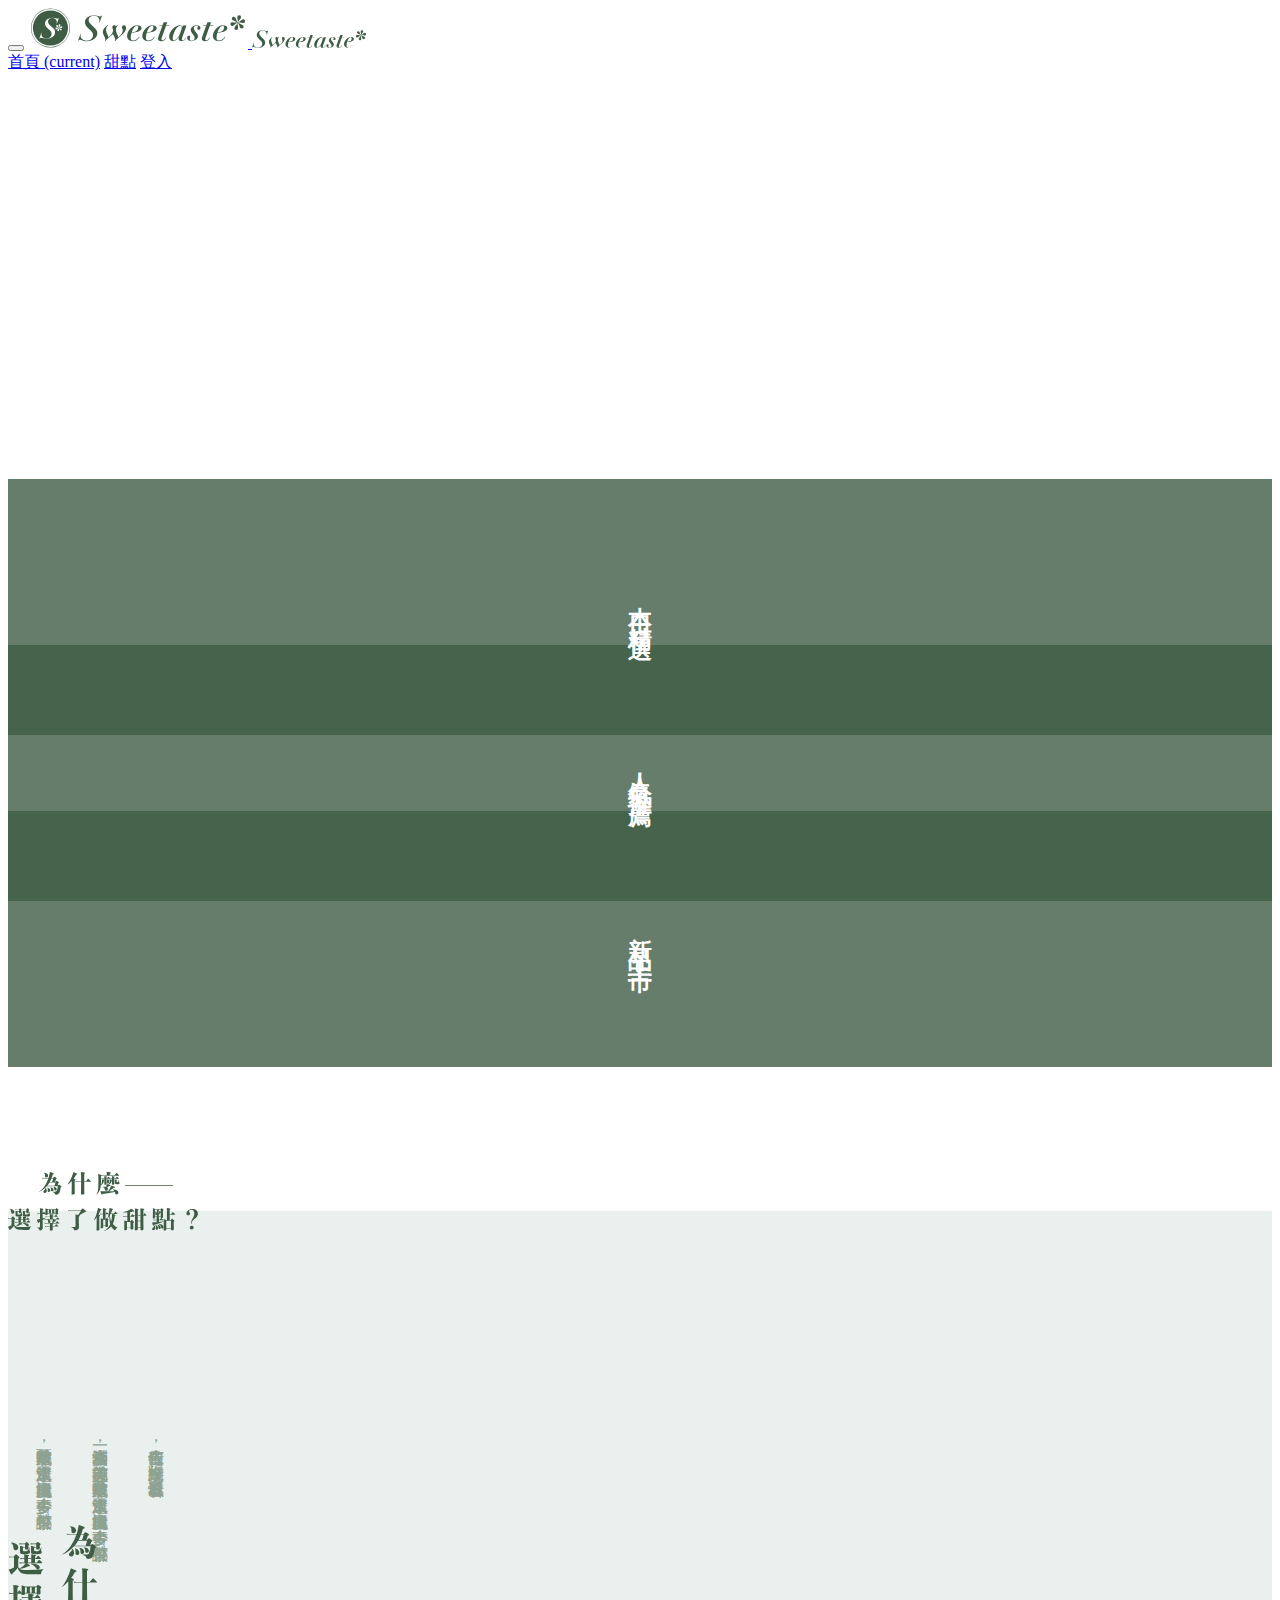
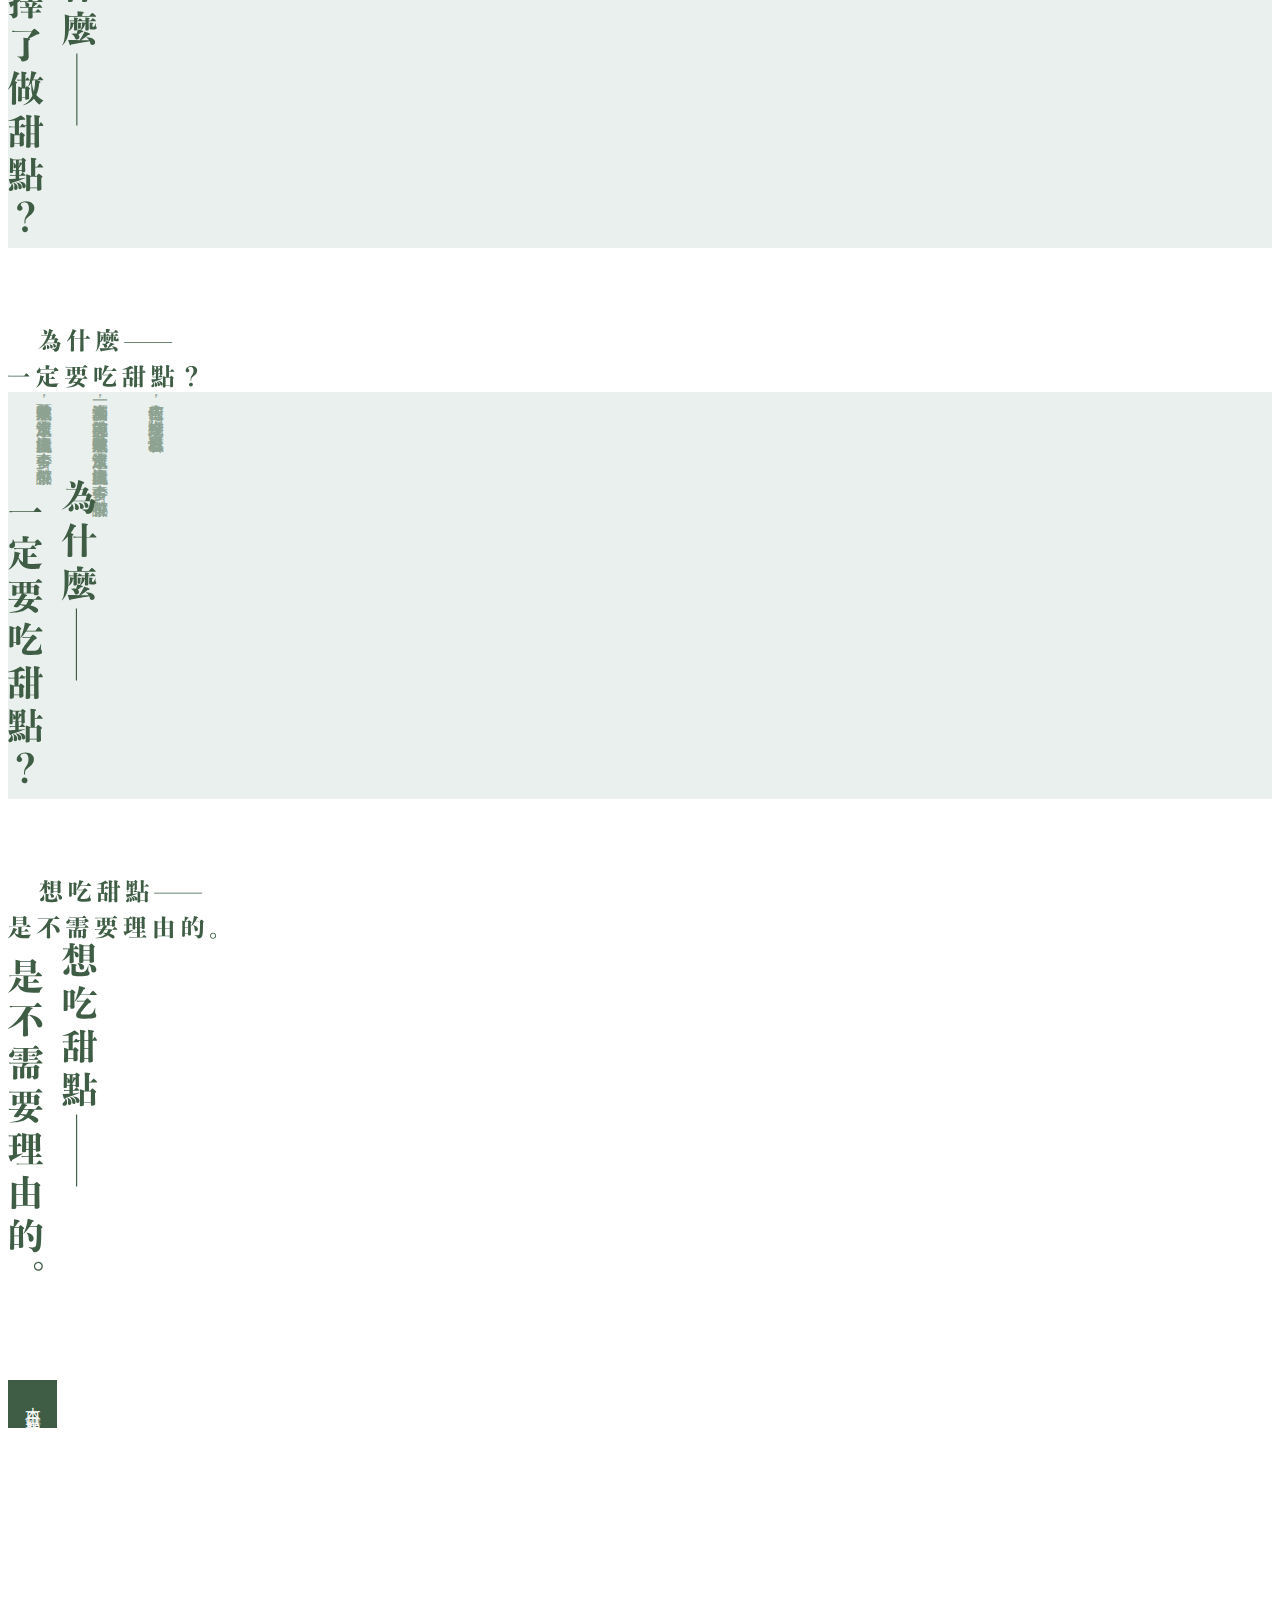
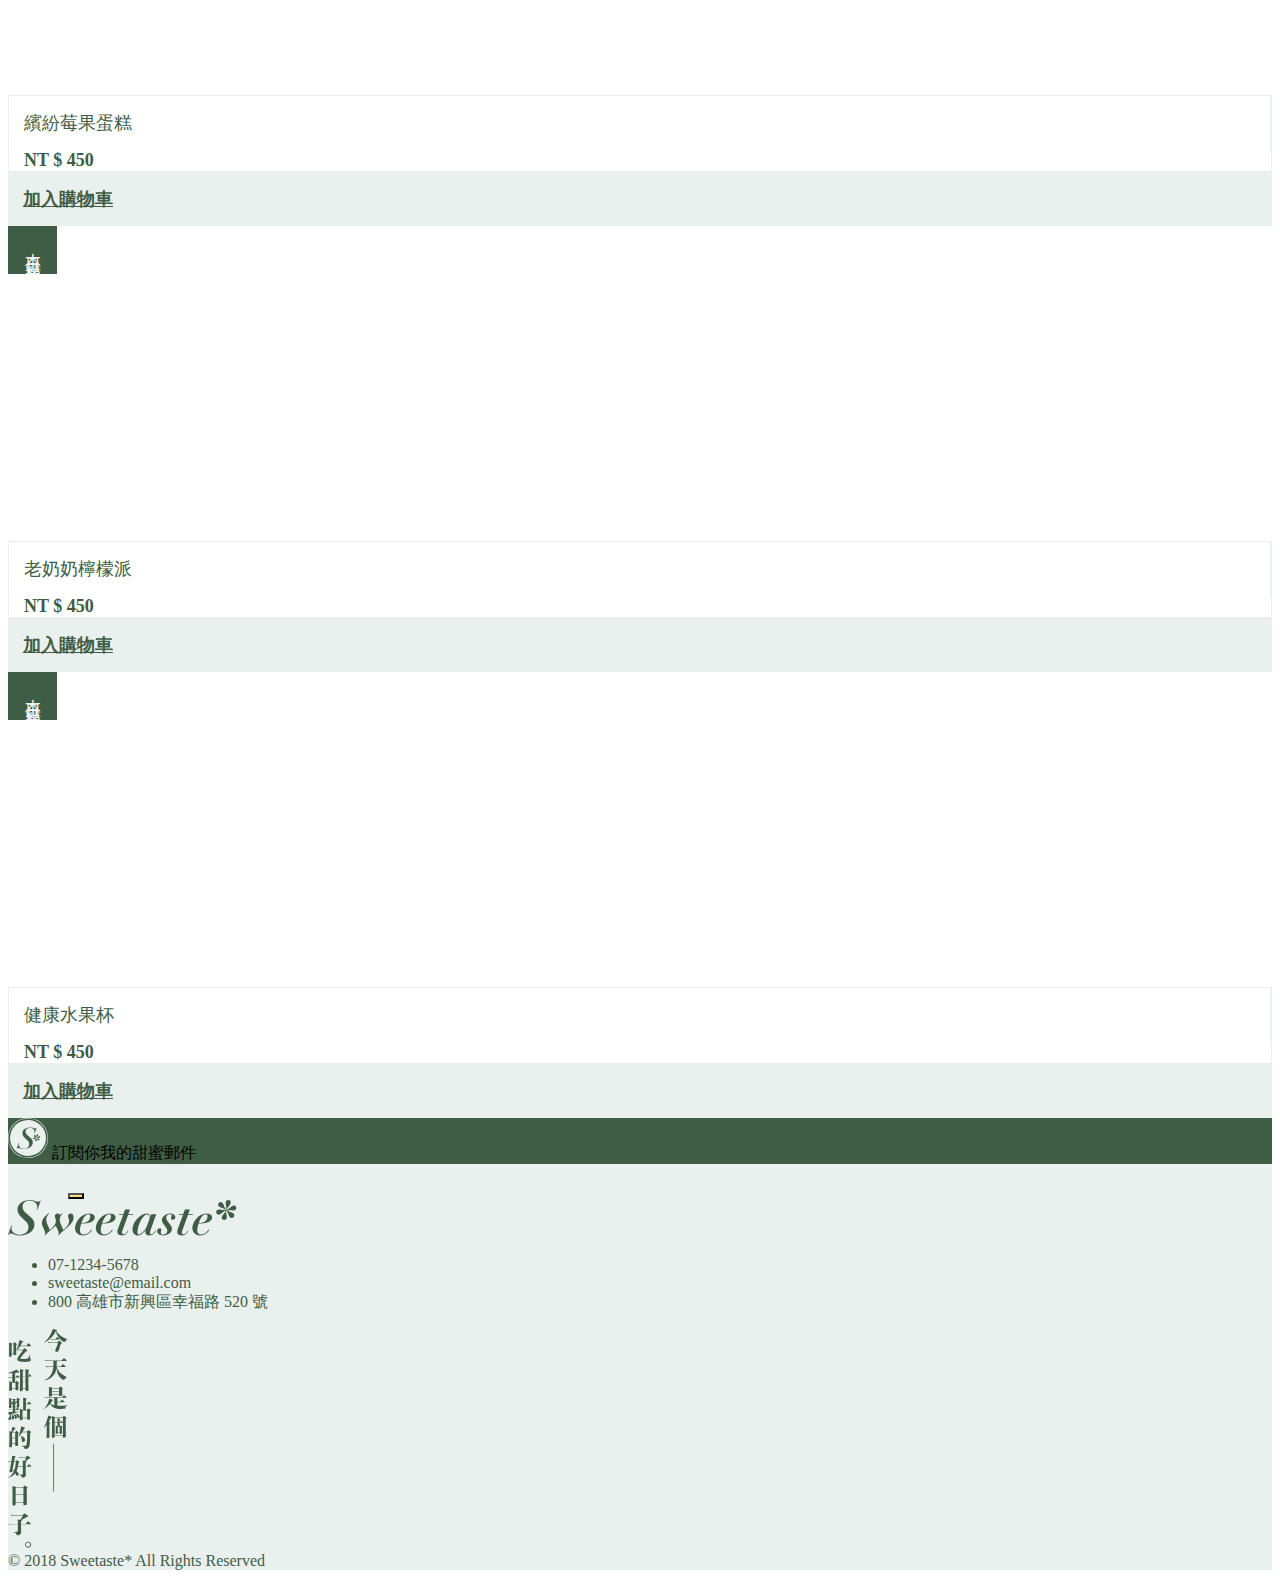
<file: index.html>
<!doctype html>
<html lang="en">
  <head>
    <!-- Required meta tags -->
    <meta charset="utf-8">
    <meta name="viewport" content="width=device-width, initial-scale=1, shrink-to-fit=no">

    <!-- Bootstrap CSS -->
    <link rel="stylesheet" href="https://stackpath.bootstrapcdn.com/bootstrap/4.1.1/css/bootstrap.min.css" integrity="sha384-WskhaSGFgHYWDcbwN70/dfYBj47jz9qbsMId/iRN3ewGhXQFZCSftd1LZCfmhktB" crossorigin="anonymous">
    <!-- fontawesome CSS -->
    <link rel="stylesheet" href="https://use.fontawesome.com/releases/v5.6.3/css/all.css" integrity="sha384-UHRtZLI+pbxtHCWp1t77Bi1L4ZtiqrqD80Kn4Z8NTSRyMA2Fd33n5dQ8lWUE00s/" crossorigin="anonymous">
    <link rel="stylesheet" href="stylesheets/all.css">
    <title>Eva甜點工坊</title>

   
  </head>
  <body>
      <div class="container px-0 px-md-3 py-5">
          <nav class="navbar navbar-expand-lg navbar-light bg-transparent">  
             <button class="navbar-toggler" type="button" data-toggle="collapse" data-target="#navbarNavAltMarkup" aria-controls="navbarNavAltMarkup" aria-expanded="false" aria-label="Toggle navigation">
                        <span class="navbar-toggler-icon"></span>
             </button>  
              <a class="navbar-brand" href="#">
                    <img src="image/logo-all-dark.svg" width="220" height="40" class="d-none d-md-block" alt="">
                    <img src="image/logotype-sm-dark.svg" width="114" height="18" class="d-md-none" alt="">
              </a>
              <a class="ml-5 d-md-none d-block" style="color:#3F5D45" href="cart.html"><i class="fas fa-shopping-cart"></i></a>
             
              <div class="collapse navbar-collapse" id="navbarNavAltMarkup">
                <div class="navbar-nav ml-auto">
                  <a class="nav-item nav-link active" href="#">首頁 <span class="sr-only">(current)</span></a>
                  <a class="nav-item nav-link ml-5" href="product.html">甜點</a>
                  <a class="nav-item nav-link ml-5" href="login.html">登入</a>
                  <a class="nav-item nav-link ml-5 d-none d-md-block" href="cart.html"><i class="fas fa-shopping-cart"></i></a>
                </div>
              </div>
          </nav>

          <header class="header">
              <div class="header-main-image bg-cover mt-4" style="background-image:url(https://bit.ly/2OhbMHr)"></div>
              <div class="row justify-content-center">
                  <div class="col-md-10">
                      <div class="row">
                          <a href="#" class="col-4 header-image-wrap">
                              <span class="header-text">本日精選</span>
                              <div class="header-image  bg-cover" style="background-image:url(https://bit.ly/2QbVsVR)"> </div>
                              <div class="header-image-cover"></div>
                          </a>
                          <a href="#" class="col-4 header-image-wrap">
                            <span class="header-text">人氣推薦</span>
                            <div class="header-image  bg-cover" style="background-image:url(https://bit.ly/2QvsT63)"> </div>
                            <div class="header-image-cover"></div>
                          </a>
                          <a href="#" class="col-4 header-image-wrap">
                              <span class="header-text">新品上市</span>
                              <div class="header-image-cover"></div>
                              <div class="header-image bg-cover" style="background-image:url(https://bit.ly/2R5tqwD)"></div>
                          </a>        
                        </div>
                  </div>
              </div>
          </header>  
      </div>
     

      <section class="my-md-9" >
           <div class="row justify-content-center mt-1 mb-5 d-md-none container"><img src="image/sm-橫式-為什麼選擇了做甜點.png" alt=""></div> 
           <div class="bg-primary-lighter">
              <div class="container">
                  <div class="row ">
                      <div class="col-md-6 break-vertical-block">
                          <div class="bg-cover h-100 section-image" style="   
                          background-image:url(https://bit.ly/2xPn7Eq)"></div>              
                      </div>
                      <div class="col-md-6 vertical-content d-flex justify-content-end">
                         
                         <div class="writing-md-vertical text-primary-light py-md-7 py-5 mr-auto">
                            <p class="mb-0">青山依舊在，幾度夕陽紅。慣看秋月春風。</p>
                            <p class="mb-0">一壺濁酒喜相逢，浪花淘盡英雄。是非成敗轉頭空，滾滾長江東逝水，白髮漁樵江渚上，古今多少事，都付笑談中。</p>
                            <p class="mb-0">是非成敗轉頭空，滾滾長江東逝水，白髮漁樵江渚上，古今多少事，都付笑談中。</p>
                         </div>
                         <div class="d-md-block d-none break-vertical-block"><img src="image/lg-為什麼選擇了做甜點.png" alt=""></div> 
                        
                         
                      </div>
                  </div>
              </div>
           </div>
      </section>

      <section class="my-md-9">
          <div class="row justify-content-center py-5 d-md-none container"><img src="image/sm-橫式-為什麼一定要吃甜點.png" alt=""></div>
           <div class="bg-primary-lighter">
              <div class="container">
                  <div class="row">
                      <div class="col-md-6 vertical-content d-flex justify-content-start">
                          <div class="text-primary-light writing-md-vertical py-md-7 py-5">
                              <p class="mb-0">青山依舊在，幾度夕陽紅。慣看秋月春風。</p>
                              <p class="mb-0">一壺濁酒喜相逢，浪花淘盡英雄。是非成敗轉頭空，滾滾長江東逝水，白髮漁樵江渚上，古今多少事，都付笑談中。</p>
                              <p class="mb-0">是非成敗轉頭空，滾滾長江東逝水，白髮漁樵江渚上，古今多少事，都付笑談中。</p>
                          </div>
                         
                          <div class="d-md-block d-none break-vertical-block"><img src="image/lg-為什麼一定要吃甜點.png" alt=""></div> 
                      </div>
                      <div class="col-md-6 break-vertical-block bg-cover" style="background-image:url(https://bit.ly/2zBjQuq)"></div>
                  </div>
              </div>
           </div>
      </section>
      <section class="my-md-9">
        <div class="row justify-content-center mt-5 mb-4 d-md-none container"><img src="image/sm-橫式-想吃甜點是不需要理由的.png" alt=""></div>
        <div class="row justify-content-center"><img src="image/lg-想吃甜點是不需要理由的.png"  class="d-md-block d-none" alt=""></div>
         
      </section>
      <section class="container my-5 my-md-7">
         <div class="row">
             <div class="col-md-4 mb-4">
                  <div class="item-image bg-cover" style="background-image:url(https://bit.ly/2QvsT63)">
                    <div class="item-tag writing-md-vertical">本日精選</div>
                    <div class="item-icon text-primary-dark"><i class="far fa-heart fa-2x"></i></div>
                  </div>
                  <div class="item-body d-flex text-center">
                    <div class="item-name col">繽紛莓果蛋糕</div>
                    <strong class="item-price col">NT $ 450</strong>
                  </div>
                  <a href="#" class="btn-lg btn-primary-lighter btn btn-block">加入購物車</a>                
             </div>
             <div class="col-md-4 mb-4">
              <div class="item-image bg-cover" style="background-image:url(https://images.unsplash.com/photo-1519915028121-7d3463d20b13?ixlib=rb-1.2.1&ixid=eyJhcHBfaWQiOjEyMDd9&auto=format&fit=crop&w=334&q=80)">
                <div class="item-tag writing-md-vertical">本日精選</div>
                <div class="item-icon text-primary-dark"><i class="far fa-heart fa-2x"></i></div>
              </div>
              <div class="item-body d-flex text-center">
                <div class="item-name col">老奶奶檸檬派</div>
                <strong class="item-price col">NT $ 450</strong>
              </div>
              <a href="#" class="btn-lg btn-primary-lighter btn btn-block">加入購物車</a>
             </div>
             <div class="col-md-4 mb-4">
              <div class="item-image bg-cover" style="background-image:url(https://bit.ly/2QiWeQW)">
                <div class="item-tag writing-md-vertical">本日精選</div>
                <div class="item-icon text-primary-dark"><i class="far fa-heart fa-2x"></i></div>
              </div>
              <div class="item-body d-flex text-center">
                <div class="item-name col">健康水果杯</div>
                <strong class="item-price col">NT $ 450</strong>
              </div>
              <a href="#" class="btn-lg btn-primary-lighter btn btn-block">加入購物車</a>
             </div>
         </div>
      </section>

      <section class="py-5 bg-darker">
          <div class="container">
              <div class="row justify-content-center">
                   <div class="col-md-5 mb-md-0 mb-4">
                       <img src="image/logo-light.png" alt="">
                       <span class="h3 text-white mx-3">訂閱你我的甜蜜郵件</span>
                   </div>
                   <div class="col-md-5">
                    <div class=" form-square form-square-withicon input-group mb-3 justify-content-between">     
                      <label for="subscription" class="form-square form-icon mt-3"><i class="far fa-envelope fa-lg"></i></label>            
                      <input id="subscription" type="text" class="form-control-style bg-primary-lighter" placeholder="" aria-label="" aria-describedby="basic-addon1">
                      <div class="input-group-prepend">
                        <button class="btn btn-yellow p-3" style="color:#3F5D45" type="button"><i class="fas fa-arrow-right"></i></button>
                      </div>
                    </div>
                   </div>
              </div>
          </div>
      </section>
      <footer class="py-5 bg-lighter">
            <div class="container" style="color:#3F5D45">
                <div class="row mx-5">
                    <div class="col-md-6 justify-content-center">
                      <div><img src="image/logotype-sm-dark@2x.png" alt=""></div>
                      <ul class="list-unstyled mt-5">
                        <li>07-1234-5678 </li>
                        <li>sweetaste@email.com</li>
                        <li>800 高雄市新興區幸福路 520 號</li>
                      </ul>
                    </div>
                    <div class="col-md-6 text-right  d-none d-md-block">
                       <div><img src="image/sm-今天是個吃甜點的好日子.png" alt=""></div>
                    </div>
                </div>
                <div class="row mx-5 mt-5 text-right text-md-left" >
                    <div class="col-md-6">
                        <a href="#" style="color:#3F5D45"><i class="fab fa-facebook-square fa-2x"></i></a>
                        <a href="#" style="color:#3F5D45"><i class="fab fa-instagram fa-2x"></i></a>
                    </div>
                    <div class="col-md-6 text-right">
                       <span>© 2018 Sweetaste* All Rights Reserved</span>
                    </div>
                </div>
            </div>

      </footer>

    <!-- Optional JavaScript -->
    <!-- jQuery first, then Popper.js, then Bootstrap JS -->
    <script src="https://code.jquery.com/jquery-3.3.1.slim.min.js" integrity="sha384-q8i/X+965DzO0rT7abK41JStQIAqVgRVzpbzo5smXKp4YfRvH+8abtTE1Pi6jizo" crossorigin="anonymous"></script>
    <script src="https://cdnjs.cloudflare.com/ajax/libs/popper.js/1.14.3/umd/popper.min.js" integrity="sha384-ZMP7rVo3mIykV+2+9J3UJ46jBk0WLaUAdn689aCwoqbBJiSnjAK/l8WvCWPIPm49" crossorigin="anonymous"></script>
    <script src="https://stackpath.bootstrapcdn.com/bootstrap/4.1.1/js/bootstrap.min.js" integrity="sha384-smHYKdLADwkXOn1EmN1qk/HfnUcbVRZyYmZ4qpPea6sjB/pTJ0euyQp0Mk8ck+5T" crossorigin="anonymous"></script>
  </body>
</html>
</file>
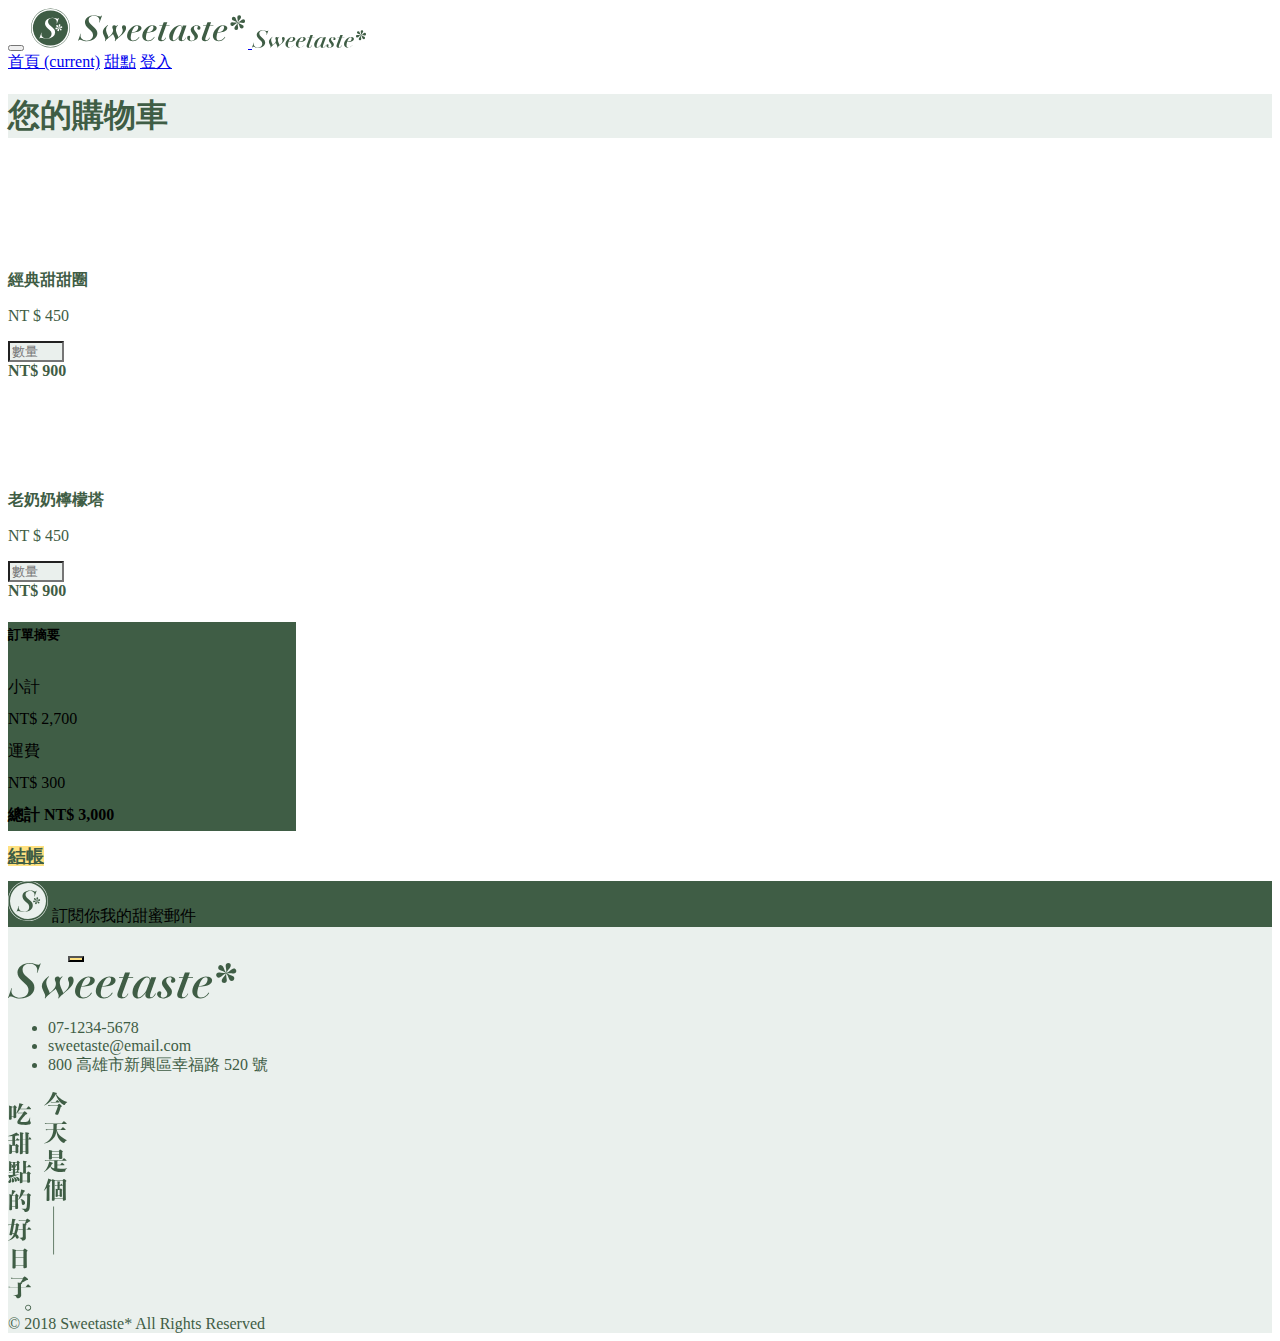
<file: cart.html>
<!doctype html>
<html lang="en">
  <head>
    <!-- Required meta tags -->
    <meta charset="utf-8">
    <meta name="viewport" content="width=device-width, initial-scale=1, shrink-to-fit=no">

    <!-- Bootstrap CSS -->
    <link rel="stylesheet" href="https://stackpath.bootstrapcdn.com/bootstrap/4.1.1/css/bootstrap.min.css" integrity="sha384-WskhaSGFgHYWDcbwN70/dfYBj47jz9qbsMId/iRN3ewGhXQFZCSftd1LZCfmhktB" crossorigin="anonymous">
    <!-- fontawesome CSS -->
    <link rel="stylesheet" href="https://use.fontawesome.com/releases/v5.6.3/css/all.css" integrity="sha384-UHRtZLI+pbxtHCWp1t77Bi1L4ZtiqrqD80Kn4Z8NTSRyMA2Fd33n5dQ8lWUE00s/" crossorigin="anonymous">
    <link rel="stylesheet" href="stylesheets/all.css">
    <title>購物車</title>

   
  </head>
  <body>
      <div class="container px-0 px-md-3 py-4">
            <nav class="navbar navbar-expand-lg navbar-light bg-transparent">  
                    <button class="navbar-toggler" type="button" data-toggle="collapse" data-target="#navbarNavAltMarkup" aria-controls="navbarNavAltMarkup" aria-expanded="false" aria-label="Toggle navigation">
                               <span class="navbar-toggler-icon"></span>
                    </button>  
                     <a class="navbar-brand" href="#">
                           <img src="image/logo-all-dark.svg" width="220" height="40" class="d-none d-md-block" alt="">
                           <img src="image/logotype-sm-dark.svg" width="114" height="18" class="d-md-none" alt="">
                     </a>
                     <a class="ml-5 d-md-none d-block" style="color:#3F5D45" href="cart.html"><i class="fas fa-shopping-cart"></i></a>
                    
                     <div class="collapse navbar-collapse" id="navbarNavAltMarkup">
                       <div class="navbar-nav ml-auto">
                         <a class="nav-item nav-link active" href="#">首頁 <span class="sr-only">(current)</span></a>
                         <a class="nav-item nav-link ml-5" href="product.html">甜點</a>
                         <a class="nav-item nav-link ml-5" href="login.html">登入</a>
                         <a class="nav-item nav-link ml-5 d-none d-md-block" href="cart.html"><i class="fas fa-shopping-cart"></i></a>
                       </div>
                     </div>
                 </nav>
        </div>

          <section class="container py-5">
              <div class="row justify-content-center">
                  <div class="col-md-8">
                       <h1 class="h4 bg-primary-lighter text-center p-4" style="color:#3F5D45">您的購物車</h1>
                       <div class="row flex-cloumn flex-md-row align-items-center" style="color:#3F5D45">
                           <div class="col-md-8">
                               <div class="row align-items-center p-4">
                                   <div class="col-4">
                                        <div class="cart-image bg-cover" style="background-image:url(https://bit.ly/2zBjQuq)"></div>
                                   </div>
                                   <div class="col-4 mr-auto">
                                        <strong>經典甜甜圈</strong>
                                        <p>NT $ 450</p>
                                   </div>
                                   <div class="col-4">
                                      <input type="number" class="bg-primary-lighter border-0 p-1" min="0" max="10" placeholder="數量">
                                   </div>
                               </div>
                           </div>
                           <div class="col-md-4">
                               <div class="row">
                                   <strong class="col-md-6 col-10 text-right">NT$ 900</strong>
                                   <div class="col-md-6 d-none d-md-block">
                                        <a href="#" style="color:#3F5D45"><i class="fas fa-trash-alt"></i></a>
                                   </div>
                               </div>
                           </div>
                       </div>
                       <div class="row flex-cloumn flex-md-row align-items-center" style="color:#3F5D45">
                            <div class="col-md-8">
                                <div class="row align-items-center p-4">
                                    <div class="col-4">
                                         <div class="cart-image bg-cover" style="background-image:url(https://bit.ly/2Dwoxd7)"></div>
                                    </div>
                                    <div class="col-4 mr-auto">
                                         <strong>老奶奶檸檬塔</strong>
                                         <p>NT $ 450</p>
                                    </div>
                                    <div class="col-4">
                                       <input type="number" class="bg-primary-lighter border-0 p-1" min="0" max="10" placeholder="數量">
                                    </div>
                                </div>
                            </div>
                            <div class="col-md-4">
                                <div class="row">
                                    <strong class="col-md-6 col-10 text-right">NT$ 900</strong>
                                    <div class="col-md-6 d-none d-md-block">
                                         <a href="#" style="color:#3F5D45"><i class="fas fa-trash-alt"></i></a>
                                    </div>
                                </div>
                            </div>
                        </div>
                       
                  </div>
                  <div class="col-md-4 col-10 mt-4 mt-md-0">
                        <div class="card" style="width: 18rem;">
                                <div class="card-body bg-primary-darker text-white p-4" style="line-height:2">
                                  <h5 class="card-title text-center">訂單摘要</h5>
                                  <div class="row">
                                      <div class="col-6">小計</div>
                                      <div class="col-6 text-right">NT$ 2,700</div>
                                  </div>
                                  <div class="row">
                                        <div class="col-6">運費</div>
                                        <div class="col-6 text-right">NT$ 300</div>
                                    </div>
                                    <div class="row mt-2">
                                        <strong class="col-6">總計</strong>
                                        <strong class="col-6 text-right">NT$ 3,000</strong>
                                    </div>
                                </div>
                                <a href="checkout-1.html" class="card-link d-block btn-yellow text-center">結帳</a>
                        </div>
                  </div>
              </div>

          </section> 
        
      <section class="py-5 bg-darker">
            <div class="container">
                <div class="row justify-content-center">
                     <div class="col-md-5 mb-md-0 mb-4">
                         <img src="image/logo-light.png" alt="">
                         <span class="h3 text-white mx-3">訂閱你我的甜蜜郵件</span>
                     </div>
                     <div class="col-md-5">
                      <div class=" form-square form-square-withicon input-group mb-3 justify-content-between">     
                        <label for="subscription" class="form-square form-icon mt-3"><i class="far fa-envelope fa-lg"></i></label>            
                        <input id="subscription" type="text" class="form-control-style bg-primary-lighter" placeholder="" aria-label="" aria-describedby="basic-addon1">
                        <div class="input-group-prepend">
                          <button class="btn btn-yellow p-3" style="color:#3F5D45" type="button"><i class="fas fa-arrow-right"></i></button>
                        </div>
                      </div>
                     </div>
                </div>
            </div>
        </section>
            <footer class="py-5 bg-lighter">
                  <div class="container" style="color:#3F5D45">
                      <div class="row mx-5">
                          <div class="col-md-6 justify-content-center">
                            <div><img src="image/logotype-sm-dark@2x.png" alt=""></div>
                            <ul class="list-unstyled mt-5">
                              <li>07-1234-5678 </li>
                              <li>sweetaste@email.com</li>
                              <li>800 高雄市新興區幸福路 520 號</li>
                            </ul>
                          </div>
                          <div class="col-md-6 text-right  d-none d-md-block">
                             <div><img src="image/sm-今天是個吃甜點的好日子.png" alt=""></div>
                          </div>
                      </div>
                      <div class="row mx-5 mt-5 text-right text-md-left" >
                          <div class="col-md-6">
                              <a href="#" style="color:#3F5D45"><i class="fab fa-facebook-square fa-2x"></i></a>
                              <a href="#" style="color:#3F5D45"><i class="fab fa-instagram fa-2x"></i></a>
                          </div>
                          <div class="col-md-6 text-right">
                             <span>© 2018 Sweetaste* All Rights Reserved</span>
                          </div>
                      </div>
                  </div>
      
            </footer>

    <!-- Optional JavaScript -->
    <!-- jQuery first, then Popper.js, then Bootstrap JS -->
    <script src="https://code.jquery.com/jquery-3.3.1.slim.min.js" integrity="sha384-q8i/X+965DzO0rT7abK41JStQIAqVgRVzpbzo5smXKp4YfRvH+8abtTE1Pi6jizo" crossorigin="anonymous"></script>
    <script src="https://cdnjs.cloudflare.com/ajax/libs/popper.js/1.14.3/umd/popper.min.js" integrity="sha384-ZMP7rVo3mIykV+2+9J3UJ46jBk0WLaUAdn689aCwoqbBJiSnjAK/l8WvCWPIPm49" crossorigin="anonymous"></script>
    <script src="https://stackpath.bootstrapcdn.com/bootstrap/4.1.1/js/bootstrap.min.js" integrity="sha384-smHYKdLADwkXOn1EmN1qk/HfnUcbVRZyYmZ4qpPea6sjB/pTJ0euyQp0Mk8ck+5T" crossorigin="anonymous"></script>
  </body>
</html>
</file>
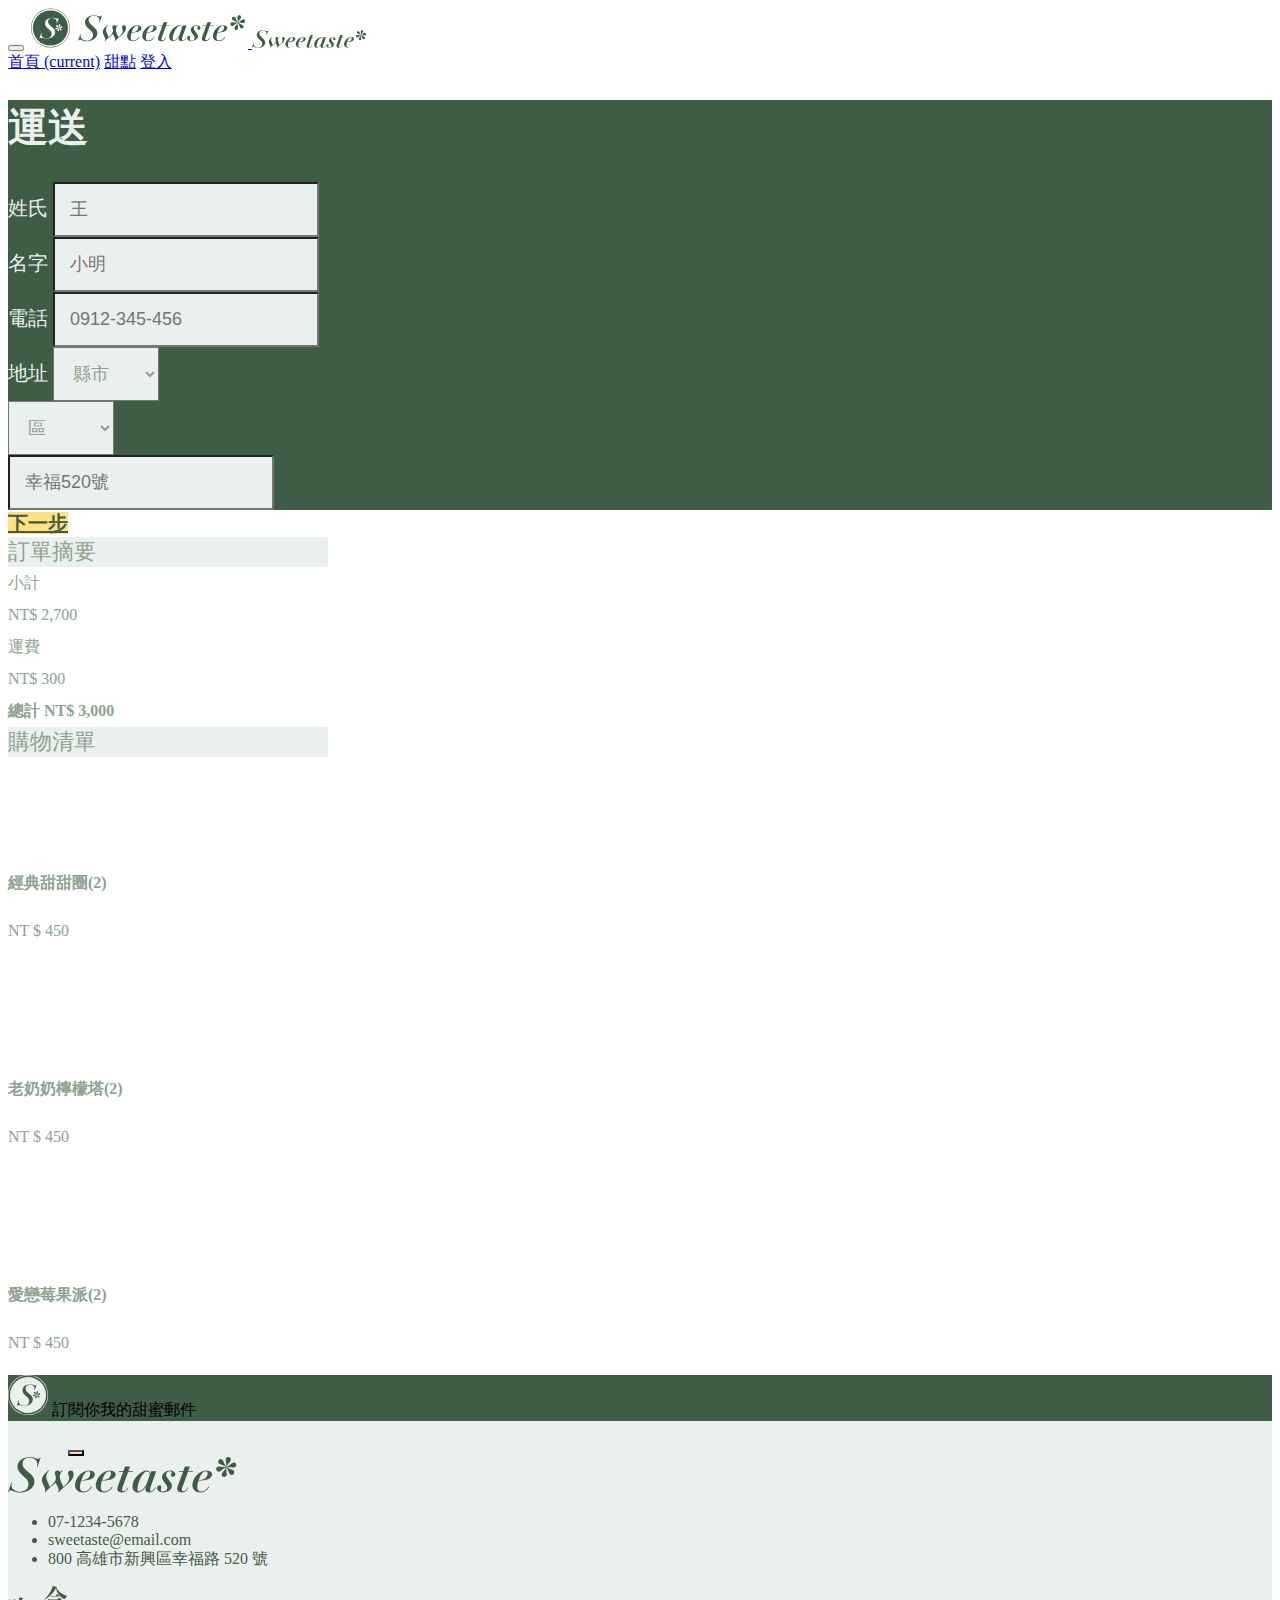
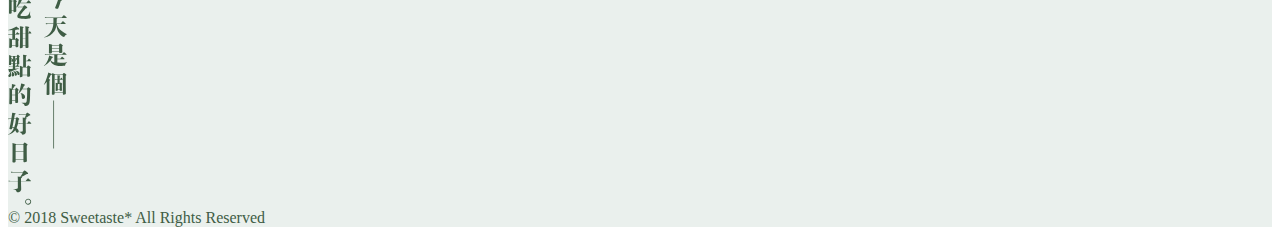
<file: checkout-1.html>
<!doctype html>
<html lang="en">
  <head>
    <!-- Required meta tags -->
    <meta charset="utf-8">
    <meta name="viewport" content="width=device-width, initial-scale=1, shrink-to-fit=no">

    <!-- Bootstrap CSS -->
    <link rel="stylesheet" href="https://stackpath.bootstrapcdn.com/bootstrap/4.1.1/css/bootstrap.min.css" integrity="sha384-WskhaSGFgHYWDcbwN70/dfYBj47jz9qbsMId/iRN3ewGhXQFZCSftd1LZCfmhktB" crossorigin="anonymous">
    <!-- fontawesome CSS -->
    <link rel="stylesheet" href="https://use.fontawesome.com/releases/v5.6.3/css/all.css" integrity="sha384-UHRtZLI+pbxtHCWp1t77Bi1L4ZtiqrqD80Kn4Z8NTSRyMA2Fd33n5dQ8lWUE00s/" crossorigin="anonymous">
    <link rel="stylesheet" href="stylesheets/all.css">
    <title>運送資料</title>

    <style>
        .form-control{
            padding: 15px;
            background-color: #EAF0ED;
            color: #8DA291;
            font-size: 18px;
            border-radius: 0;
        }
    </style>

   
  </head>
  <body>
      <div class="container px-0 px-md-3 py-4">
            <nav class="navbar navbar-expand-lg navbar-light bg-transparent">  
                    <button class="navbar-toggler" type="button" data-toggle="collapse" data-target="#navbarNavAltMarkup" aria-controls="navbarNavAltMarkup" aria-expanded="false" aria-label="Toggle navigation">
                               <span class="navbar-toggler-icon"></span>
                    </button>  
                     <a class="navbar-brand" href="#">
                           <img src="image/logo-all-dark.svg" width="220" height="40" class="d-none d-md-block" alt="">
                           <img src="image/logotype-sm-dark.svg" width="114" height="18" class="d-md-none" alt="">
                     </a>
                     <a class="ml-5 d-md-none d-block" style="color:#3F5D45" href="cart.html"><i class="fas fa-shopping-cart"></i></a>
                    
                     <div class="collapse navbar-collapse" id="navbarNavAltMarkup">
                       <div class="navbar-nav ml-auto">
                         <a class="nav-item nav-link active" href="#">首頁 <span class="sr-only">(current)</span></a>
                         <a class="nav-item nav-link ml-5" href="product.html">甜點</a>
                         <a class="nav-item nav-link ml-5" href="login.html">登入</a>
                         <a class="nav-item nav-link ml-5 d-none d-md-block" href="cart.html"><i class="fas fa-shopping-cart"></i></a>
                       </div>
                     </div>
                 </nav>
       </div>
       <section class="container py-5">
           <div class="row">
               <div class="col-md-8">
                <form class="bg-primary-darker p-4" style="color:#EAF0ED;font-size: 20px">
                  <h1>運送</h1>
                  <div class="form-row mt-3">
                    <div class="form-group col-md-6">
                      <label for="inputEmail4">姓氏</label>
                      <input type="text" class="form-control" id="inputEmail4" placeholder="王">
                    </div>
                    <div class="form-group col-md-6">
                      <label for="inputPassword4">名字</label>
                      <input type="text" class="form-control" id="inputPassword4" placeholder="小明">
                    </div>
                  </div>
                  <div class="form-group">
                    <label for="inputAddress">電話</label>
                    <input type="tel" class="form-control" id="inputAddress" placeholder="0912-345-456">
                  </div>
                 
                  <div class="form-row">
                    <div class="form-group col-6">
                        <label for="inputState">地址</label>
                        <select id="inputState" class="form-control">
                            <option selected>縣市</option>
                            <option>新北市</option>
                            <option>台北市</option>
                            <option>台中市</option>
                            <option>高雄市</option>
                          </select>
                    </div>
                    <div class="form-group col-6">
                       <label for="inputState"> </label>
                       <select id="inputState" class="form-control mt-2">
                         <option selected>區</option>
                         <option>汐止區</option>
                         <option>幸福區</option>
                         <option>平安區</option>
                         <option>健康區</option>
                       </select>
                    </div>
                  </div>
                  <div class="form-group">
                      <input type="text" class="form-control" id="inputAddress2" placeholder="幸福520號">
                   </div> 
                </form>
                <a href="checkout-2.html" class="btn d-block btn-yellow text-center p-3" style="color:#3F5D45;font-size: 20px;font-weight: bold">下一步</a>

               </div>
              
                <div class="col-md-4 d-none d-md-block">
                  <div class="card" style="width: 20rem;color:#8DA291;" >
                          <div class="card-header text-center" style="background-color: #EAF0ED;font-size: 22px">訂單摘要</div>
                          <div class="card-body p-4" style="line-height:2">        
                            <div class="row">
                                <div class="col-6">小計</div>
                                <div class="col-6 text-right">NT$ 2,700</div>
                            </div>
                            <div class="row">
                                  <div class="col-6">運費</div>
                                  <div class="col-6 text-right">NT$ 300</div>
                              </div>
                              <div class="row mt-2">
                                  <strong class="col-6">總計</strong>
                                  <strong class="col-6 text-right">NT$ 3,000</strong>
                              </div>
                          </div>
                  </div>
                  <div class="card mt-3" style="width: 20rem;color:#8DA291;" >
                      <div class="card-header text-center" style="background-color: #EAF0ED;font-size: 22px">購物清單</div>
                      <div class="card-body p-4" style="line-height:2">        
                        <div class="row align-items-center">
                            <div class="col-6">
                                <div class="cart-image bg-cover" style="background-image:url(https://bit.ly/2zBjQuq)"></div>
                            </div>
                            <div class="col-6">
                                <strong>經典甜甜圈(2)</strong>
                                <p>NT $ 450</p>
                            </div>
                        </div>
                        <div class="row align-items-center mt-2">
                              <div class="col-6">
                                  <div class="cart-image bg-cover" style="background-image:url(https://bit.ly/2Dwoxd7)"></div>
                              </div>
                              <div class="col-6">
                                  <strong>老奶奶檸檬塔(2)</strong>
                                  <p>NT $ 450</p>
                              </div>
                        </div>
                        <div class="row align-items-center mt-2">
                            <div class="col-6">
                                <div class="cart-image bg-cover" style="background-image:url(https://bit.ly/2zKOP7w)"></div>
                            </div>
                            <div class="col-6">
                                <strong>愛戀莓果派(2)</strong>
                                <p>NT $ 450</p>
                            </div>
                        </div>

                      </div>
              </div>

              </div>
              
           </div>
       </section>

   
         
      <section class="py-5 bg-darker">
            <div class="container">
                <div class="row justify-content-center">
                     <div class="col-md-5 mb-md-0 mb-4">
                         <img src="image/logo-light.png" alt="">
                         <span class="h3 text-white mx-3">訂閱你我的甜蜜郵件</span>
                     </div>
                     <div class="col-md-5">
                      <div class=" form-square form-square-withicon input-group mb-3 justify-content-between">     
                        <label for="subscription" class="form-square form-icon mt-3"><i class="far fa-envelope fa-lg"></i></label>            
                        <input id="subscription" type="text" class="form-control-style bg-primary-lighter" placeholder="" aria-label="" aria-describedby="basic-addon1">
                        <div class="input-group-prepend">
                          <button class="btn btn-yellow p-3" style="color:#3F5D45" type="button"><i class="fas fa-arrow-right"></i></button>
                        </div>
                      </div>
                     </div>
                </div>
            </div>
        </section>
            <footer class="py-5 bg-lighter">
                  <div class="container" style="color:#3F5D45">
                      <div class="row mx-5">
                          <div class="col-md-6 justify-content-center">
                            <div><img src="image/logotype-sm-dark@2x.png" alt=""></div>
                            <ul class="list-unstyled mt-5">
                              <li>07-1234-5678 </li>
                              <li>sweetaste@email.com</li>
                              <li>800 高雄市新興區幸福路 520 號</li>
                            </ul>
                          </div>
                          <div class="col-md-6 text-right  d-none d-md-block">
                             <div><img src="image/sm-今天是個吃甜點的好日子.png" alt=""></div>
                          </div>
                      </div>
                      <div class="row mx-5 mt-5 text-right text-md-left" >
                          <div class="col-md-6">
                              <a href="#" style="color:#3F5D45"><i class="fab fa-facebook-square fa-2x"></i></a>
                              <a href="#" style="color:#3F5D45"><i class="fab fa-instagram fa-2x"></i></a>
                          </div>
                          <div class="col-md-6 text-right">
                             <span>© 2018 Sweetaste* All Rights Reserved</span>
                          </div>
                      </div>
                  </div>
      
            </footer>

    <!-- Optional JavaScript -->
    <!-- jQuery first, then Popper.js, then Bootstrap JS -->
    <script src="https://code.jquery.com/jquery-3.3.1.slim.min.js" integrity="sha384-q8i/X+965DzO0rT7abK41JStQIAqVgRVzpbzo5smXKp4YfRvH+8abtTE1Pi6jizo" crossorigin="anonymous"></script>
    <script src="https://cdnjs.cloudflare.com/ajax/libs/popper.js/1.14.3/umd/popper.min.js" integrity="sha384-ZMP7rVo3mIykV+2+9J3UJ46jBk0WLaUAdn689aCwoqbBJiSnjAK/l8WvCWPIPm49" crossorigin="anonymous"></script>
    <script src="https://stackpath.bootstrapcdn.com/bootstrap/4.1.1/js/bootstrap.min.js" integrity="sha384-smHYKdLADwkXOn1EmN1qk/HfnUcbVRZyYmZ4qpPea6sjB/pTJ0euyQp0Mk8ck+5T" crossorigin="anonymous"></script>
  </body>
</html>
</file>
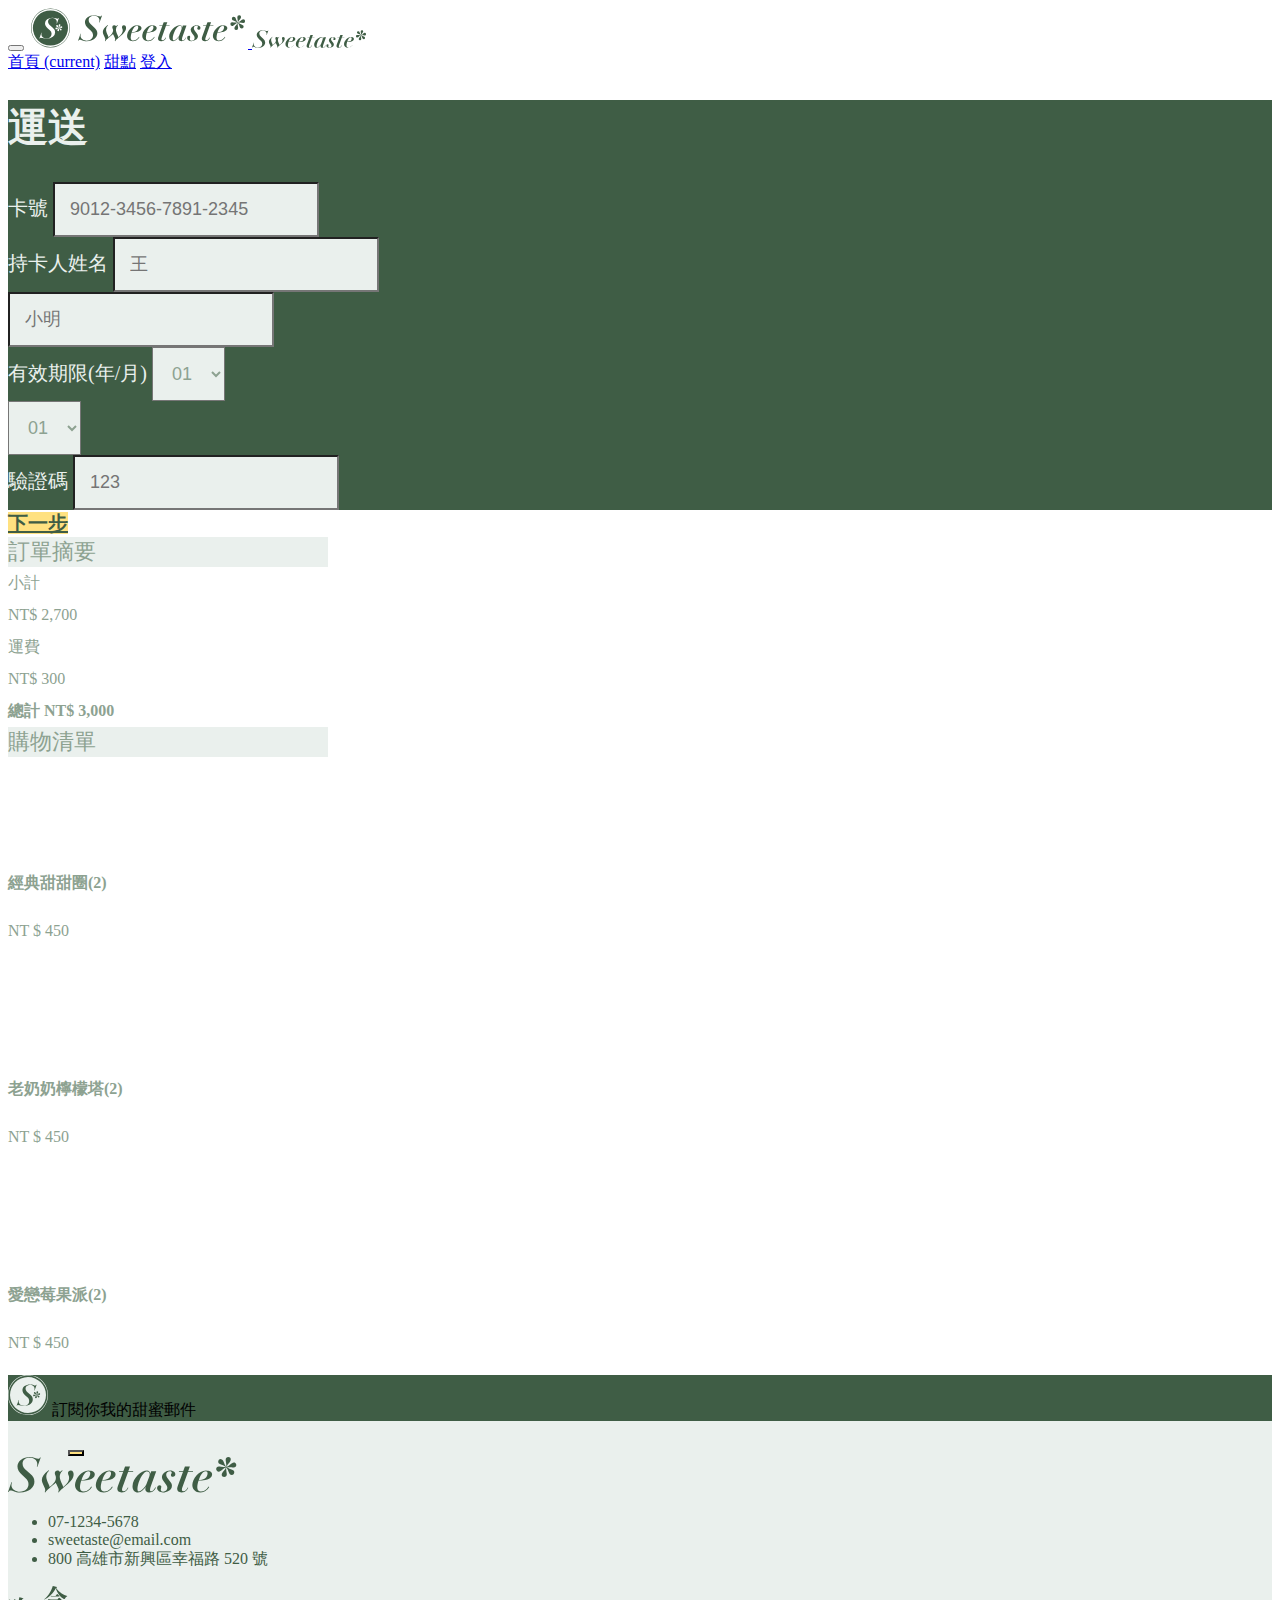
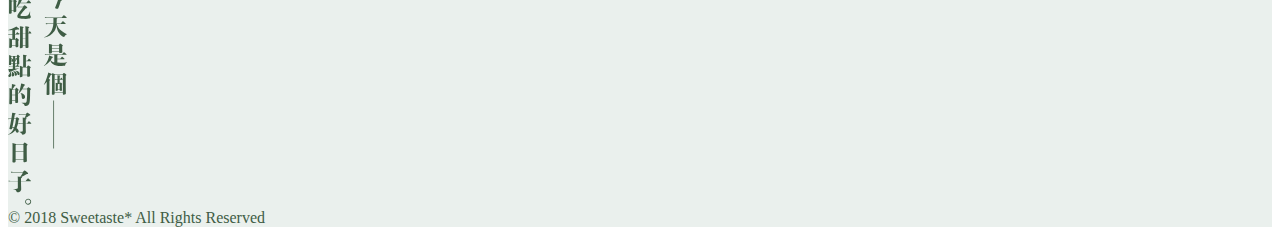
<file: checkout-2.html>
<!doctype html>
<html lang="en">
  <head>
    <!-- Required meta tags -->
    <meta charset="utf-8">
    <meta name="viewport" content="width=device-width, initial-scale=1, shrink-to-fit=no">

    <!-- Bootstrap CSS -->
    <link rel="stylesheet" href="https://stackpath.bootstrapcdn.com/bootstrap/4.1.1/css/bootstrap.min.css" integrity="sha384-WskhaSGFgHYWDcbwN70/dfYBj47jz9qbsMId/iRN3ewGhXQFZCSftd1LZCfmhktB" crossorigin="anonymous">
    <!-- fontawesome CSS -->
    <link rel="stylesheet" href="https://use.fontawesome.com/releases/v5.6.3/css/all.css" integrity="sha384-UHRtZLI+pbxtHCWp1t77Bi1L4ZtiqrqD80Kn4Z8NTSRyMA2Fd33n5dQ8lWUE00s/" crossorigin="anonymous">
    <link rel="stylesheet" href="stylesheets/all.css">
    <title>信用卡資訊</title>
    <style>
      .form-control{
          padding: 15px;
          background-color: #EAF0ED;
          color: #8DA291;
          font-size: 18px;
          border-radius: 0;
      }
  </style>


   
  </head>
  <body>
      <div class="container px-0 px-md-3 py-4">
          <nav class="navbar navbar-expand-lg navbar-light bg-transparent">  
              <button class="navbar-toggler" type="button" data-toggle="collapse" data-target="#navbarNavAltMarkup" aria-controls="navbarNavAltMarkup" aria-expanded="false" aria-label="Toggle navigation">
                         <span class="navbar-toggler-icon"></span>
              </button>  
               <a class="navbar-brand" href="#">
                     <img src="image/logo-all-dark.svg" width="220" height="40" class="d-none d-md-block" alt="">
                     <img src="image/logotype-sm-dark.svg" width="114" height="18" class="d-md-none" alt="">
               </a>
               <a class="ml-5 d-md-none d-block" style="color:#3F5D45" href="cart.html"><i class="fas fa-shopping-cart"></i></a>
              
               <div class="collapse navbar-collapse" id="navbarNavAltMarkup">
                 <div class="navbar-nav ml-auto">
                   <a class="nav-item nav-link active" href="#">首頁 <span class="sr-only">(current)</span></a>
                   <a class="nav-item nav-link ml-5" href="product.html">甜點</a>
                   <a class="nav-item nav-link ml-5" href="login.html">登入</a>
                   <a class="nav-item nav-link ml-5 d-none d-md-block" href="cart.html"><i class="fas fa-shopping-cart"></i></a>
                 </div>
               </div>
           </nav>
        </div>

          <section class="container py-5">
            <div class="row">
                <div class="col-md-8">
                 <form class="bg-primary-darker p-4" style="color:#EAF0ED;font-size: 20px">
                   <h1>運送</h1>
                   <div class="form-group">
                      <label for="inputAddress">卡號</label>
                      <input type="text" class="form-control" id="inputAddress" placeholder="9012-3456-7891-2345">
                  </div>
                   <div class="form-row mt-3">
                     <div class="form-group col-md-6">
                       <label for="inputEmail4">持卡人姓名</label>
                       <input type="text" class="form-control rounded-0" id="inputEmail4" placeholder="王">
                     </div>
                     <div class="form-group col-md-6">
                       <label for="inputPassword4"></label>
                       <input type="text" class="form-control mt-2" id="inputPassword4" placeholder="小明">
                     </div>
               </div>
                  
                   <div class="form-row">
                     <div class="form-group col-6">
                         <label for="inputState">有效期限(年/月)</label>
                         <select id="inputState" class="form-control">
                             <option>01</option>
                             <option>02</option>
                             <option>03</option>
                             <option>04</option>
                           </select>
                     </div>
                     <div class="form-group col-6">
                        <label for="inputState"> </label>
                        <select id="inputState" class="form-control mt-2">
                          <option>01</option>
                          <option>02</option>
                          <option>03</option>
                          <option>04</option>
                        </select>
                     </div>
                   </div>
                   <div class="form-row">
                       <div class="form-group col-6">
                        <div class="form-group">
                            <label for="inputAddress2">驗證碼</label>
                          <input type="text" class="form-control" id="inputAddress2" placeholder="123">
                       </div> 
                       </div>
                   </div>
                 
                 </form>
                 <a href="checkout-3-1.html" class="btn d-block btn-yellow text-center p-3" style="color:#3F5D45;font-size: 20px;font-weight: bold">下一步</a>
 
              </div>
               
              <div class="col-md-4 d-none d-md-block">
                   <div class="card" style="width: 20rem;color:#8DA291;" >
                           <div class="card-header text-center" style="background-color: #EAF0ED;font-size: 22px">訂單摘要</div>
                           <div class="card-body p-4" style="line-height:2">        
                             <div class="row">
                                 <div class="col-6">小計</div>
                                 <div class="col-6 text-right">NT$ 2,700</div>
                             </div>
                             <div class="row">
                                   <div class="col-6">運費</div>
                                   <div class="col-6 text-right">NT$ 300</div>
                               </div>
                               <div class="row mt-2">
                                   <strong class="col-6">總計</strong>
                                   <strong class="col-6 text-right">NT$ 3,000</strong>
                               </div>
                           </div>
                   </div>
                   <div class="card mt-3" style="width: 20rem;color:#8DA291;" >
                       <div class="card-header text-center" style="background-color: #EAF0ED;font-size: 22px">購物清單</div>
                       <div class="card-body p-4" style="line-height:2">        
                         <div class="row align-items-center">
                             <div class="col-6">
                                 <div class="cart-image bg-cover" style="background-image:url(https://bit.ly/2zBjQuq)"></div>
                             </div>
                             <div class="col-6">
                                 <strong>經典甜甜圈(2)</strong>
                                 <p>NT $ 450</p>
                             </div>
                         </div>
                         <div class="row align-items-center mt-2">
                               <div class="col-6">
                                   <div class="cart-image bg-cover" style="background-image:url(https://bit.ly/2Dwoxd7)"></div>
                               </div>
                               <div class="col-6">
                                   <strong>老奶奶檸檬塔(2)</strong>
                                   <p>NT $ 450</p>
                               </div>
                         </div>
                         <div class="row align-items-center mt-2">
                             <div class="col-6">
                                 <div class="cart-image bg-cover" style="background-image:url(https://bit.ly/2zKOP7w)"></div>
                             </div>
                             <div class="col-6">
                                 <strong>愛戀莓果派(2)</strong>
                                 <p>NT $ 450</p>
                             </div>
                         </div>
                       </div>
                    </div>
               </div>       
            </div>
        </section>
 
        
      <section class="py-5 bg-darker">
            <div class="container">
                <div class="row justify-content-center">
                     <div class="col-md-5 mb-md-0 mb-4">
                         <img src="image/logo-light.png" alt="">
                         <span class="h3 text-white mx-3">訂閱你我的甜蜜郵件</span>
                     </div>
                     <div class="col-md-5">
                      <div class=" form-square form-square-withicon input-group mb-3 justify-content-between">     
                        <label for="subscription" class="form-square form-icon mt-3"><i class="far fa-envelope fa-lg"></i></label>            
                        <input id="subscription" type="text" class="form-control-style bg-primary-lighter" placeholder="" aria-label="" aria-describedby="basic-addon1">
                        <div class="input-group-prepend">
                          <button class="btn btn-yellow p-3" style="color:#3F5D45" type="button"><i class="fas fa-arrow-right"></i></button>
                        </div>
                      </div>
                     </div>
                </div>
            </div>
        </section>
            <footer class="py-5 bg-lighter">
                  <div class="container" style="color:#3F5D45">
                      <div class="row mx-5">
                          <div class="col-md-6 justify-content-center">
                            <div><img src="image/logotype-sm-dark@2x.png" alt=""></div>
                            <ul class="list-unstyled mt-5">
                              <li>07-1234-5678 </li>
                              <li>sweetaste@email.com</li>
                              <li>800 高雄市新興區幸福路 520 號</li>
                            </ul>
                          </div>
                          <div class="col-md-6 text-right  d-none d-md-block">
                             <div><img src="image/sm-今天是個吃甜點的好日子.png" alt=""></div>
                          </div>
                      </div>
                      <div class="row mx-5 mt-5 text-right text-md-left" >
                          <div class="col-md-6">
                              <a href="#" style="color:#3F5D45"><i class="fab fa-facebook-square fa-2x"></i></a>
                              <a href="#" style="color:#3F5D45"><i class="fab fa-instagram fa-2x"></i></a>
                          </div>
                          <div class="col-md-6 text-right">
                             <span>© 2018 Sweetaste* All Rights Reserved</span>
                          </div>
                      </div>
                  </div>
      
            </footer>

    <!-- Optional JavaScript -->
    <!-- jQuery first, then Popper.js, then Bootstrap JS -->
    <script src="https://code.jquery.com/jquery-3.3.1.slim.min.js" integrity="sha384-q8i/X+965DzO0rT7abK41JStQIAqVgRVzpbzo5smXKp4YfRvH+8abtTE1Pi6jizo" crossorigin="anonymous"></script>
    <script src="https://cdnjs.cloudflare.com/ajax/libs/popper.js/1.14.3/umd/popper.min.js" integrity="sha384-ZMP7rVo3mIykV+2+9J3UJ46jBk0WLaUAdn689aCwoqbBJiSnjAK/l8WvCWPIPm49" crossorigin="anonymous"></script>
    <script src="https://stackpath.bootstrapcdn.com/bootstrap/4.1.1/js/bootstrap.min.js" integrity="sha384-smHYKdLADwkXOn1EmN1qk/HfnUcbVRZyYmZ4qpPea6sjB/pTJ0euyQp0Mk8ck+5T" crossorigin="anonymous"></script>
  </body>
</html>
</file>
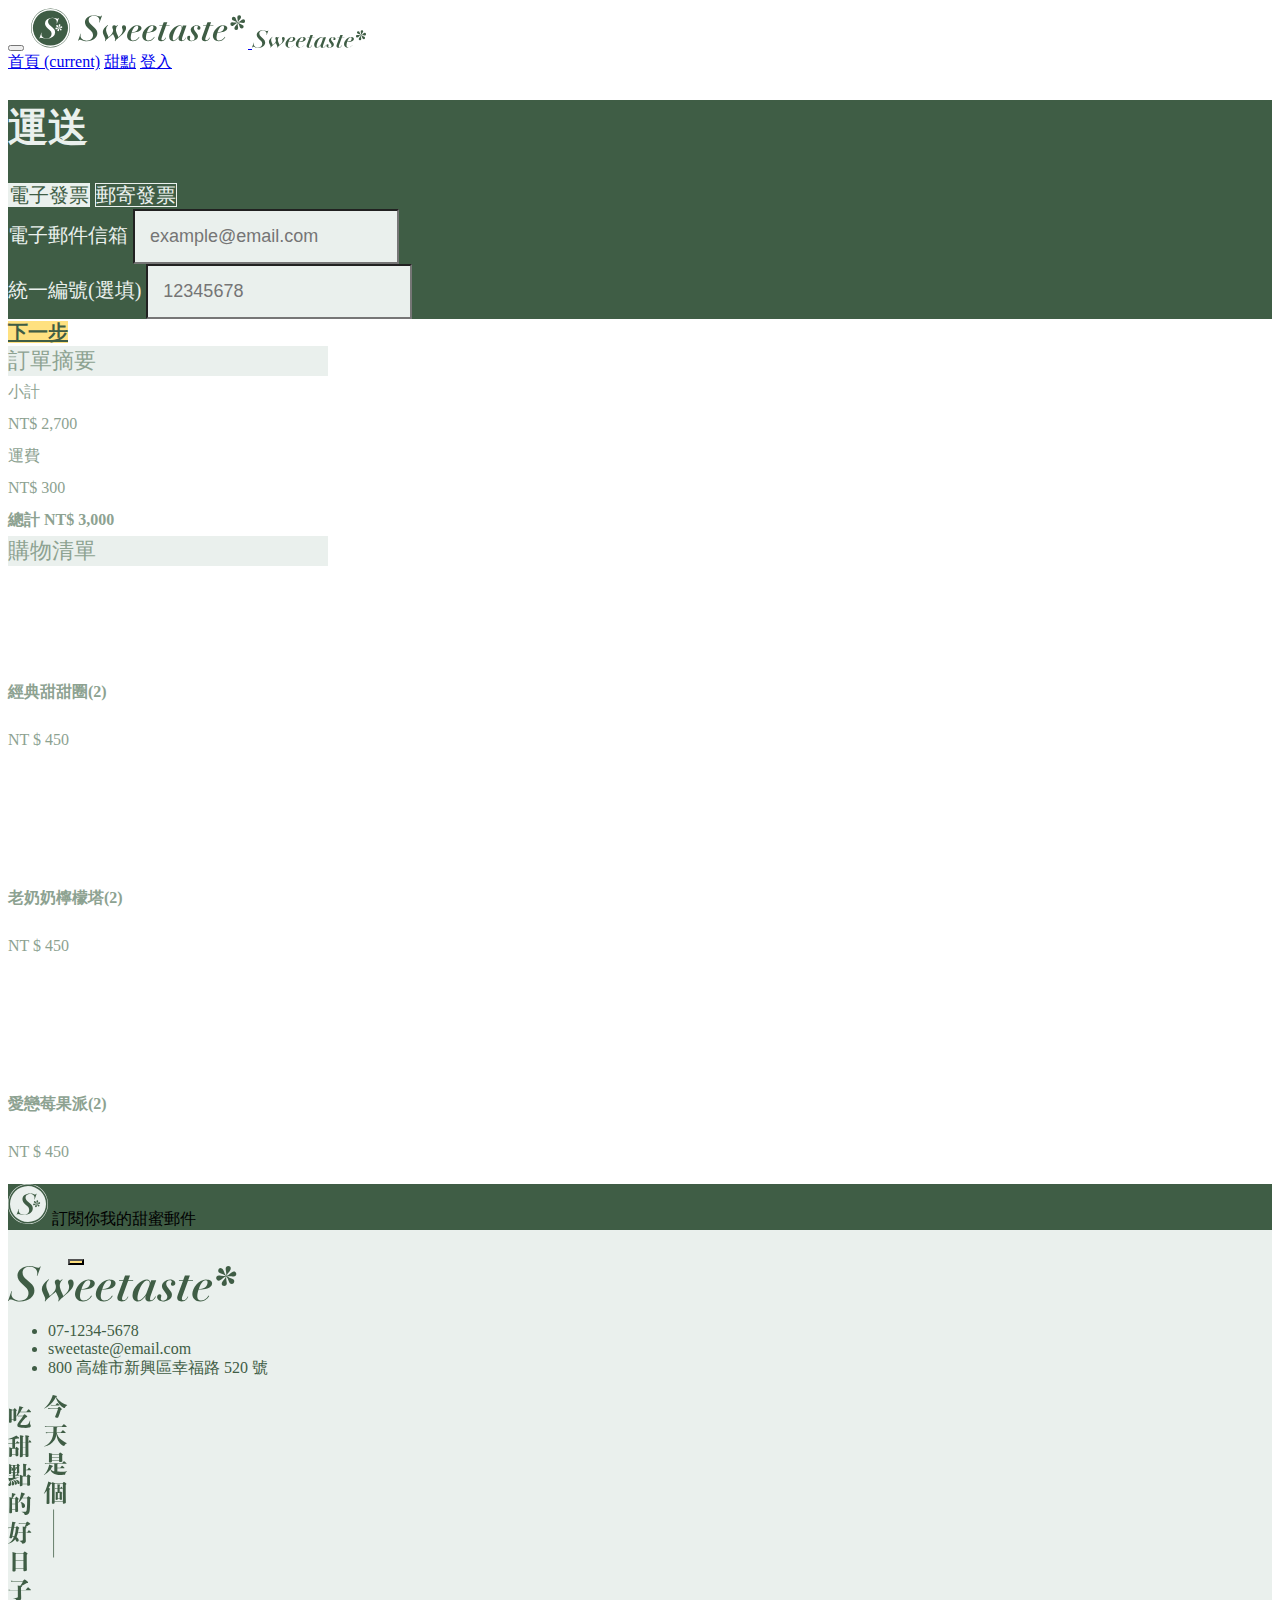
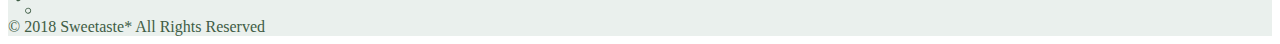
<file: checkout-3-1.html>
<!doctype html>
<html lang="en">
  <head>
    <!-- Required meta tags -->
    <meta charset="utf-8">
    <meta name="viewport" content="width=device-width, initial-scale=1, shrink-to-fit=no">

    <!-- Bootstrap CSS -->
    <link rel="stylesheet" href="https://stackpath.bootstrapcdn.com/bootstrap/4.1.1/css/bootstrap.min.css" integrity="sha384-WskhaSGFgHYWDcbwN70/dfYBj47jz9qbsMId/iRN3ewGhXQFZCSftd1LZCfmhktB" crossorigin="anonymous">
    <!-- fontawesome CSS -->
    <link rel="stylesheet" href="https://use.fontawesome.com/releases/v5.6.3/css/all.css" integrity="sha384-UHRtZLI+pbxtHCWp1t77Bi1L4ZtiqrqD80Kn4Z8NTSRyMA2Fd33n5dQ8lWUE00s/" crossorigin="anonymous">
    <link rel="stylesheet" href="stylesheets/all.css">
    <title>電子發票</title>
    <style>
        .form-control{
            padding: 15px;
            background-color: #EAF0ED;
            color: #8DA291;
            font-size: 18px;
            border-radius: 0;
        }
        .receiptBtn a{
            border: 1px solid #EAF0ED;
            text-decoration: none;
        }
    </style>
  </head>
  <body>
      <div class="container px-0 px-md-3 py-4">
          <nav class="navbar navbar-expand-lg navbar-light bg-transparent">  
              <button class="navbar-toggler" type="button" data-toggle="collapse" data-target="#navbarNavAltMarkup" aria-controls="navbarNavAltMarkup" aria-expanded="false" aria-label="Toggle navigation">
                         <span class="navbar-toggler-icon"></span>
              </button>  
               <a class="navbar-brand" href="#">
                     <img src="image/logo-all-dark.svg" width="220" height="40" class="d-none d-md-block" alt="">
                     <img src="image/logotype-sm-dark.svg" width="114" height="18" class="d-md-none" alt="">
               </a>
               <a class="ml-5 d-md-none d-block" style="color:#3F5D45" href="cart.html"><i class="fas fa-shopping-cart"></i></a>
              
               <div class="collapse navbar-collapse" id="navbarNavAltMarkup">
                 <div class="navbar-nav ml-auto">
                   <a class="nav-item nav-link active" href="#">首頁 <span class="sr-only">(current)</span></a>
                   <a class="nav-item nav-link ml-5" href="product.html">甜點</a>
                   <a class="nav-item nav-link ml-5" href="login.html">登入</a>
                   <a class="nav-item nav-link ml-5 d-none d-md-block" href="cart.html"><i class="fas fa-shopping-cart"></i></a>
                 </div>
               </div>
           </nav>
      </div>

      <section class="container py-5">
          <div class="row">
              <div class="col-md-8">
               <form class="bg-primary-darker p-4" style="color:#EAF0ED;font-size: 20px">
                 <h1>運送</h1>
                 <div  class="row p-3 receiptBtn">
                      <a href="#" class="col-6 bg-primary-lighter p-3 text-center" style="color:#3F5D45;font-size: 20px">電子發票</a>
                      <a href="checkout-3-2.html" class="col-6 bg-primary-darker p-3 text-center" style="color:#EAF0ED;font-size: 20px">郵寄發票</a>
                 </div>
                 <div class="form-group">
                    <label for="inputAddress">電子郵件信箱</label>
                    <input type="email" class="form-control" id="inputAddress" placeholder="example@email.com">
                </div>
                <div class="form-group">
                    <label for="inputAddress">統一編號(選填)</label>
                    <input type="text" class="form-control" id="inputAddress" placeholder="12345678">
                </div>
               </form>
               <a href="checkout-success.html" class="btn d-block btn-yellow text-center p-3" style="color:#3F5D45;font-size: 20px;font-weight: bold">下一步</a>
          </div>
             
            <div class="col-md-4 d-none d-md-block">
                 <div class="card" style="width: 20rem;color:#8DA291;" >
                         <div class="card-header text-center" style="background-color: #EAF0ED;font-size: 22px">訂單摘要</div>
                         <div class="card-body p-4" style="line-height:2">        
                           <div class="row">
                               <div class="col-6">小計</div>
                               <div class="col-6 text-right">NT$ 2,700</div>
                           </div>
                           <div class="row">
                                 <div class="col-6">運費</div>
                                 <div class="col-6 text-right">NT$ 300</div>
                             </div>
                             <div class="row mt-2">
                                 <strong class="col-6">總計</strong>
                                 <strong class="col-6 text-right">NT$ 3,000</strong>
                             </div>
                         </div>
                 </div>
                 <div class="card mt-3" style="width: 20rem;color:#8DA291;" >
                     <div class="card-header text-center" style="background-color: #EAF0ED;font-size: 22px">購物清單</div>
                     <div class="card-body p-4" style="line-height:2">        
                       <div class="row align-items-center">
                           <div class="col-6">
                               <div class="cart-image bg-cover" style="background-image:url(https://bit.ly/2zBjQuq)"></div>
                           </div>
                           <div class="col-6">
                               <strong>經典甜甜圈(2)</strong>
                               <p>NT $ 450</p>
                           </div>
                       </div>
                       <div class="row align-items-center mt-2">
                             <div class="col-6">
                                 <div class="cart-image bg-cover" style="background-image:url(https://bit.ly/2Dwoxd7)"></div>
                             </div>
                             <div class="col-6">
                                 <strong>老奶奶檸檬塔(2)</strong>
                                 <p>NT $ 450</p>
                             </div>
                       </div>
                       <div class="row align-items-center mt-2">
                           <div class="col-6">
                               <div class="cart-image bg-cover" style="background-image:url(https://bit.ly/2zKOP7w)"></div>
                           </div>
                           <div class="col-6">
                               <strong>愛戀莓果派(2)</strong>
                               <p>NT $ 450</p>
                           </div>
                       </div>
                     </div>
                  </div>
             </div>       
          </div>
      </section>



        
      <section class="py-5 bg-darker">
            <div class="container">
                <div class="row justify-content-center">
                     <div class="col-md-5 mb-md-0 mb-4">
                         <img src="image/logo-light.png" alt="">
                         <span class="h3 text-white mx-3">訂閱你我的甜蜜郵件</span>
                     </div>
                     <div class="col-md-5">
                      <div class=" form-square form-square-withicon input-group mb-3 justify-content-between">     
                        <label for="subscription" class="form-square form-icon mt-3"><i class="far fa-envelope fa-lg"></i></label>            
                        <input id="subscription" type="text" class="form-control-style bg-primary-lighter" placeholder="" aria-label="" aria-describedby="basic-addon1">
                        <div class="input-group-prepend">
                          <button class="btn btn-yellow p-3" style="color:#3F5D45" type="button"><i class="fas fa-arrow-right"></i></button>
                        </div>
                      </div>
                     </div>
                </div>
            </div>
        </section>
            <footer class="py-5 bg-lighter">
                  <div class="container" style="color:#3F5D45">
                      <div class="row mx-5">
                          <div class="col-md-6 justify-content-center">
                            <div><img src="image/logotype-sm-dark@2x.png" alt=""></div>
                            <ul class="list-unstyled mt-5">
                              <li>07-1234-5678 </li>
                              <li>sweetaste@email.com</li>
                              <li>800 高雄市新興區幸福路 520 號</li>
                            </ul>
                          </div>
                          <div class="col-md-6 text-right  d-none d-md-block">
                             <div><img src="image/sm-今天是個吃甜點的好日子.png" alt=""></div>
                          </div>
                      </div>
                      <div class="row mx-5 mt-5 text-right text-md-left" >
                          <div class="col-md-6">
                              <a href="#" style="color:#3F5D45"><i class="fab fa-facebook-square fa-2x"></i></a>
                              <a href="#" style="color:#3F5D45"><i class="fab fa-instagram fa-2x"></i></a>
                          </div>
                          <div class="col-md-6 text-right">
                             <span>© 2018 Sweetaste* All Rights Reserved</span>
                          </div>
                      </div>
                  </div>
      
            </footer>

    <!-- Optional JavaScript -->
    <!-- jQuery first, then Popper.js, then Bootstrap JS -->
    <script src="https://code.jquery.com/jquery-3.3.1.slim.min.js" integrity="sha384-q8i/X+965DzO0rT7abK41JStQIAqVgRVzpbzo5smXKp4YfRvH+8abtTE1Pi6jizo" crossorigin="anonymous"></script>
    <script src="https://cdnjs.cloudflare.com/ajax/libs/popper.js/1.14.3/umd/popper.min.js" integrity="sha384-ZMP7rVo3mIykV+2+9J3UJ46jBk0WLaUAdn689aCwoqbBJiSnjAK/l8WvCWPIPm49" crossorigin="anonymous"></script>
    <script src="https://stackpath.bootstrapcdn.com/bootstrap/4.1.1/js/bootstrap.min.js" integrity="sha384-smHYKdLADwkXOn1EmN1qk/HfnUcbVRZyYmZ4qpPea6sjB/pTJ0euyQp0Mk8ck+5T" crossorigin="anonymous"></script>
  </body>
</html>
</file>
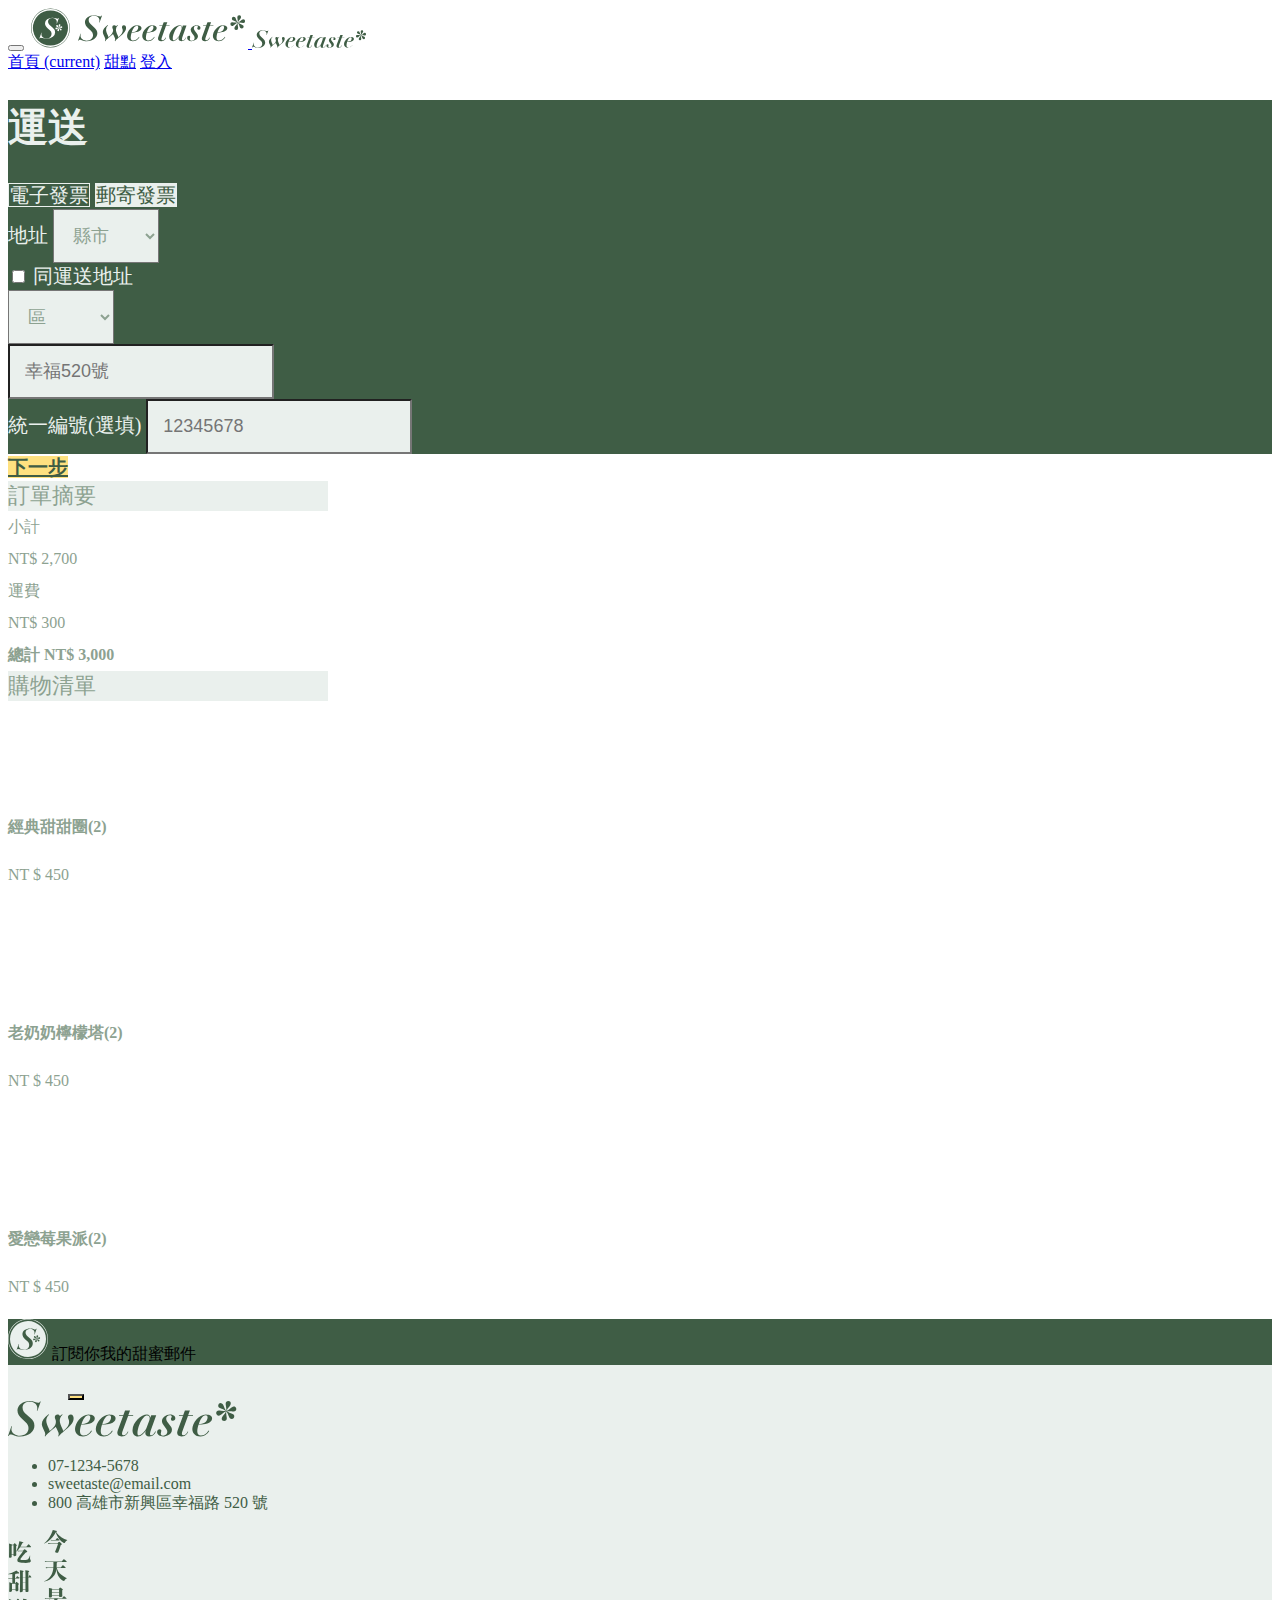
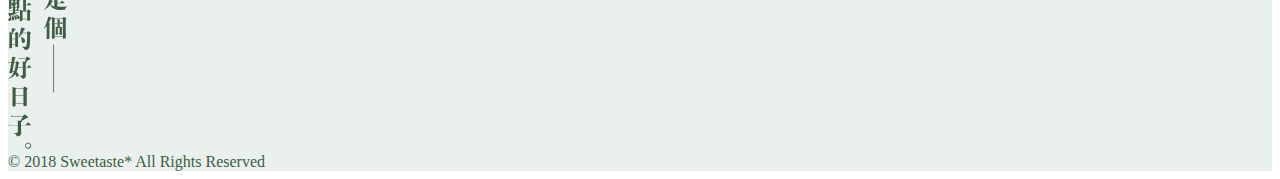
<file: checkout-3-2.html>
<!doctype html>
<html lang="en">
  <head>
    <!-- Required meta tags -->
    <meta charset="utf-8">
    <meta name="viewport" content="width=device-width, initial-scale=1, shrink-to-fit=no">

    <!-- Bootstrap CSS -->
    <link rel="stylesheet" href="https://stackpath.bootstrapcdn.com/bootstrap/4.1.1/css/bootstrap.min.css" integrity="sha384-WskhaSGFgHYWDcbwN70/dfYBj47jz9qbsMId/iRN3ewGhXQFZCSftd1LZCfmhktB" crossorigin="anonymous">
    <!-- fontawesome CSS -->
    <link rel="stylesheet" href="https://use.fontawesome.com/releases/v5.6.3/css/all.css" integrity="sha384-UHRtZLI+pbxtHCWp1t77Bi1L4ZtiqrqD80Kn4Z8NTSRyMA2Fd33n5dQ8lWUE00s/" crossorigin="anonymous">
    <link rel="stylesheet" href="stylesheets/all.css">
    <title>郵寄發票</title>
    <style>
        .form-control{
            padding: 15px;
            background-color: #EAF0ED;
            color: #8DA291;
            font-size: 18px;
            border-radius: 0;
        }
        .receiptBtn a{
            border: 1px solid #EAF0ED;
            text-decoration: none;
        }
    </style>
  </head>
  <body>
      <div class="container px-0 px-md-3 py-4">
          <nav class="navbar navbar-expand-lg navbar-light bg-transparent">  
              <button class="navbar-toggler" type="button" data-toggle="collapse" data-target="#navbarNavAltMarkup" aria-controls="navbarNavAltMarkup" aria-expanded="false" aria-label="Toggle navigation">
                         <span class="navbar-toggler-icon"></span>
              </button>  
               <a class="navbar-brand" href="#">
                     <img src="image/logo-all-dark.svg" width="220" height="40" class="d-none d-md-block" alt="">
                     <img src="image/logotype-sm-dark.svg" width="114" height="18" class="d-md-none" alt="">
               </a>
               <a class="ml-5 d-md-none d-block" style="color:#3F5D45" href="cart.html"><i class="fas fa-shopping-cart"></i></a>
              
               <div class="collapse navbar-collapse" id="navbarNavAltMarkup">
                 <div class="navbar-nav ml-auto">
                   <a class="nav-item nav-link active" href="#">首頁 <span class="sr-only">(current)</span></a>
                   <a class="nav-item nav-link ml-5" href="product.html">甜點</a>
                   <a class="nav-item nav-link ml-5" href="login.html">登入</a>
                   <a class="nav-item nav-link ml-5 d-none d-md-block" href="cart.html"><i class="fas fa-shopping-cart"></i></a>
                 </div>
               </div>
           </nav>
      </div>

      <section class="container py-5">
          <div class="row">
              <div class="col-md-8">
               <form class="bg-primary-darker p-4" style="color:#EAF0ED;font-size: 20px">
                 <h1>運送</h1>
                 <div  class="row p-3 receiptBtn">
                      <a href="#" class="col-6 bg-primary-darker p-3 text-center" style="color:#EAF0ED;font-size: 20px">電子發票</a>
                      <a href="#" class="col-6 bg-primary-lighter p-3 text-center" style="color:#3F5D45;font-size: 20px">郵寄發票</a>
                 </div>
                 <div class="form-row">          
                    <div class="form-group col-6">
                       <label for="inputState">地址</label>
                      
                        <select id="inputState" class="form-control">
                            <option selected>縣市</option>
                            <option>新北市</option>
                            <option>台北市</option>
                            <option>台中市</option>
                            <option>高雄市</option>
                          </select>
                    </div>
                    <div class="form-group col-6">
                        <div class="custom-control custom-checkbox custom-control-inline" >
                            <input type="checkbox" class="custom-control-input" id="customCheck1">
                            <label class="custom-control-label" for="customCheck1">同運送地址</label>
                        </div>
                       <label for="inputState"> </label>
                       <select id="inputState" class="form-control mt-2">
                         <option selected>區</option>
                         <option>汐止區</option>
                         <option>幸福區</option>
                         <option>平安區</option>
                         <option>健康區</option>
                       </select>
                    </div>
                  </div>
                  <div class="form-group">
                      <input type="text" class="form-control" id="inputAddress2" placeholder="幸福520號">
                   </div> 
                <div class="form-group">
                    <label for="inputAddress">統一編號(選填)</label>
                    <input type="text" class="form-control" id="inputAddress" placeholder="12345678">
                </div>
               </form>
               <a href="checkout-success.html" class="btn d-block btn-yellow text-center p-3" style="color:#3F5D45;font-size: 20px;font-weight: bold">下一步</a>
          </div>
             
            <div class="col-md-4 d-none d-md-block">
                 <div class="card" style="width: 20rem;color:#8DA291;" >
                         <div class="card-header text-center" style="background-color: #EAF0ED;font-size: 22px">訂單摘要</div>
                         <div class="card-body p-4" style="line-height:2">        
                           <div class="row">
                               <div class="col-6">小計</div>
                               <div class="col-6 text-right">NT$ 2,700</div>
                           </div>
                           <div class="row">
                                 <div class="col-6">運費</div>
                                 <div class="col-6 text-right">NT$ 300</div>
                             </div>
                             <div class="row mt-2">
                                 <strong class="col-6">總計</strong>
                                 <strong class="col-6 text-right">NT$ 3,000</strong>
                             </div>
                         </div>
                 </div>
                 <div class="card mt-3" style="width: 20rem;color:#8DA291;" >
                     <div class="card-header text-center" style="background-color: #EAF0ED;font-size: 22px">購物清單</div>
                     <div class="card-body p-4" style="line-height:2">        
                       <div class="row align-items-center">
                           <div class="col-6">
                               <div class="cart-image bg-cover" style="background-image:url(https://bit.ly/2zBjQuq)"></div>
                           </div>
                           <div class="col-6">
                               <strong>經典甜甜圈(2)</strong>
                               <p>NT $ 450</p>
                           </div>
                       </div>
                       <div class="row align-items-center mt-2">
                             <div class="col-6">
                                 <div class="cart-image bg-cover" style="background-image:url(https://bit.ly/2Dwoxd7)"></div>
                             </div>
                             <div class="col-6">
                                 <strong>老奶奶檸檬塔(2)</strong>
                                 <p>NT $ 450</p>
                             </div>
                       </div>
                       <div class="row align-items-center mt-2">
                           <div class="col-6">
                               <div class="cart-image bg-cover" style="background-image:url(https://bit.ly/2zKOP7w)"></div>
                           </div>
                           <div class="col-6">
                               <strong>愛戀莓果派(2)</strong>
                               <p>NT $ 450</p>
                           </div>
                       </div>
                     </div>
                  </div>
             </div>       
          </div>
      </section>

       
      <section class="py-5 bg-darker">
            <div class="container">
                <div class="row justify-content-center">
                     <div class="col-md-5 mb-md-0 mb-4">
                         <img src="image/logo-light.png" alt="">
                         <span class="h3 text-white mx-3">訂閱你我的甜蜜郵件</span>
                     </div>
                     <div class="col-md-5">
                      <div class=" form-square form-square-withicon input-group mb-3 justify-content-between">     
                        <label for="subscription" class="form-square form-icon mt-3"><i class="far fa-envelope fa-lg"></i></label>            
                        <input id="subscription" type="text" class="form-control-style bg-primary-lighter" placeholder="" aria-label="" aria-describedby="basic-addon1">
                        <div class="input-group-prepend">
                          <button class="btn btn-yellow p-3" style="color:#3F5D45" type="button"><i class="fas fa-arrow-right"></i></button>
                        </div>
                      </div>
                     </div>
                </div>
            </div>
        </section>
            <footer class="py-5 bg-lighter">
                  <div class="container" style="color:#3F5D45">
                      <div class="row mx-5">
                          <div class="col-md-6 justify-content-center">
                            <div><img src="image/logotype-sm-dark@2x.png" alt=""></div>
                            <ul class="list-unstyled mt-5">
                              <li>07-1234-5678 </li>
                              <li>sweetaste@email.com</li>
                              <li>800 高雄市新興區幸福路 520 號</li>
                            </ul>
                          </div>
                          <div class="col-md-6 text-right  d-none d-md-block">
                             <div><img src="image/sm-今天是個吃甜點的好日子.png" alt=""></div>
                          </div>
                      </div>
                      <div class="row mx-5 mt-5 text-right text-md-left" >
                          <div class="col-md-6">
                              <a href="#" style="color:#3F5D45"><i class="fab fa-facebook-square fa-2x"></i></a>
                              <a href="#" style="color:#3F5D45"><i class="fab fa-instagram fa-2x"></i></a>
                          </div>
                          <div class="col-md-6 text-right">
                             <span>© 2018 Sweetaste* All Rights Reserved</span>
                          </div>
                      </div>
                  </div>
      
            </footer>

    <!-- Optional JavaScript -->
    <!-- jQuery first, then Popper.js, then Bootstrap JS -->
    <script src="https://code.jquery.com/jquery-3.3.1.slim.min.js" integrity="sha384-q8i/X+965DzO0rT7abK41JStQIAqVgRVzpbzo5smXKp4YfRvH+8abtTE1Pi6jizo" crossorigin="anonymous"></script>
    <script src="https://cdnjs.cloudflare.com/ajax/libs/popper.js/1.14.3/umd/popper.min.js" integrity="sha384-ZMP7rVo3mIykV+2+9J3UJ46jBk0WLaUAdn689aCwoqbBJiSnjAK/l8WvCWPIPm49" crossorigin="anonymous"></script>
    <script src="https://stackpath.bootstrapcdn.com/bootstrap/4.1.1/js/bootstrap.min.js" integrity="sha384-smHYKdLADwkXOn1EmN1qk/HfnUcbVRZyYmZ4qpPea6sjB/pTJ0euyQp0Mk8ck+5T" crossorigin="anonymous"></script>
  </body>
</html>
</file>
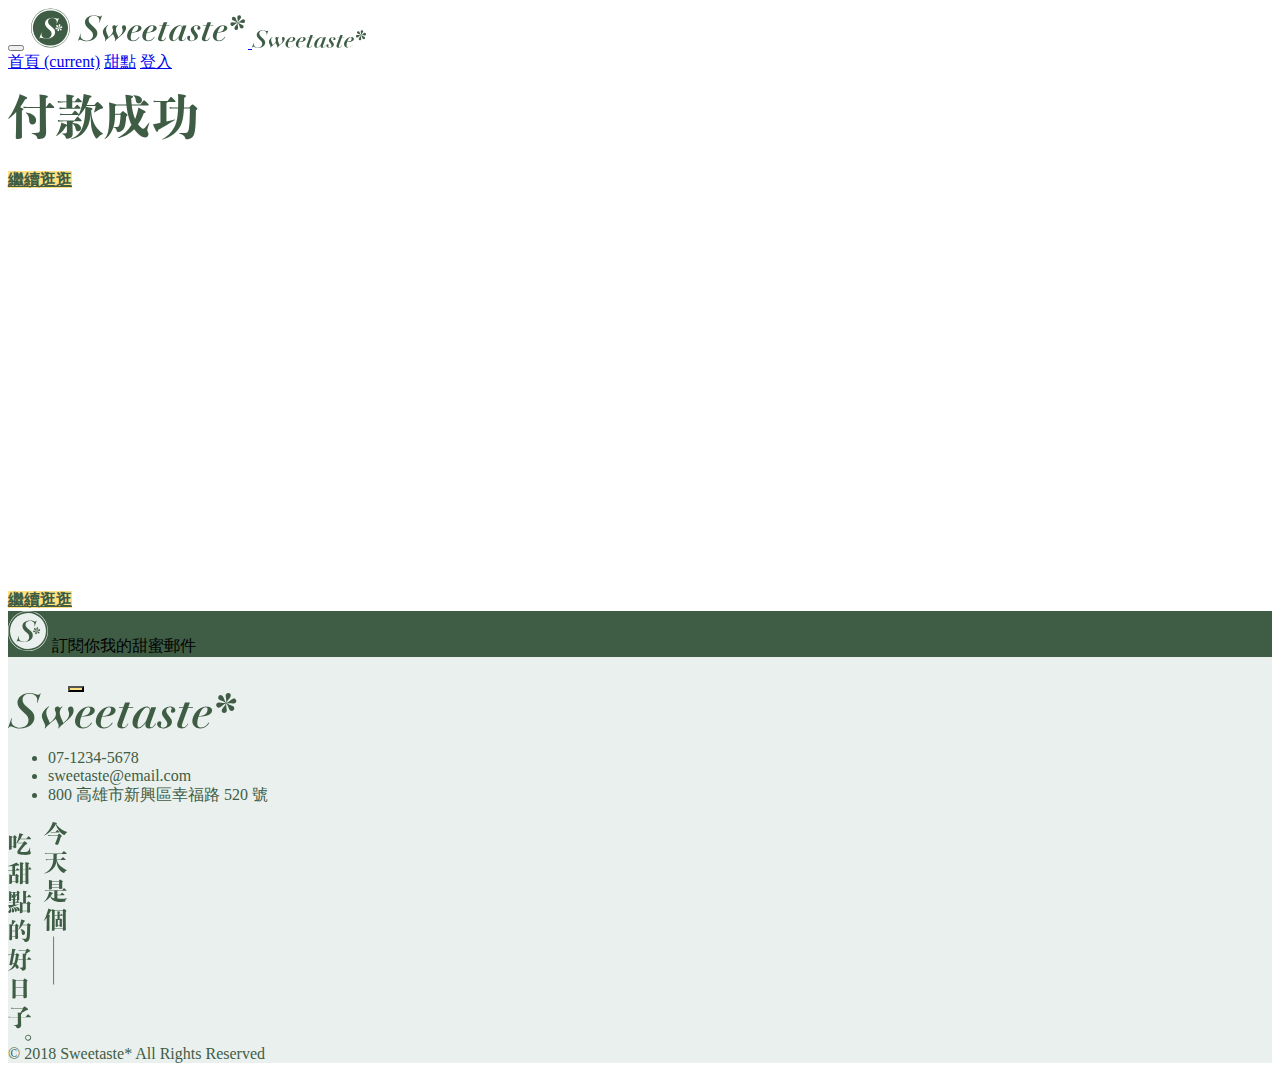
<file: checkout-success.html>
<!doctype html>
<html lang="en">
  <head>
    <!-- Required meta tags -->
    <meta charset="utf-8">
    <meta name="viewport" content="width=device-width, initial-scale=1, shrink-to-fit=no">

    <!-- Bootstrap CSS -->
    <link rel="stylesheet" href="https://stackpath.bootstrapcdn.com/bootstrap/4.1.1/css/bootstrap.min.css" integrity="sha384-WskhaSGFgHYWDcbwN70/dfYBj47jz9qbsMId/iRN3ewGhXQFZCSftd1LZCfmhktB" crossorigin="anonymous">
    <!-- fontawesome CSS -->
    <link rel="stylesheet" href="https://use.fontawesome.com/releases/v5.6.3/css/all.css" integrity="sha384-UHRtZLI+pbxtHCWp1t77Bi1L4ZtiqrqD80Kn4Z8NTSRyMA2Fd33n5dQ8lWUE00s/" crossorigin="anonymous">
    <link rel="stylesheet" href="stylesheets/all.css">
    <title>付款成功</title>
    <style>
        .form-control{
            padding: 15px;
            background-color: #EAF0ED;
            color: #8DA291;
            font-size: 18px;
            border-radius: 0;
        }
        .receiptBtn a{
            border: 1px solid #EAF0ED;
            text-decoration: none;
        }
       
      
    </style>
  </head>
  <body>
      <div class="container px-0 px-md-3 py-4">
            <nav class="navbar navbar-expand-lg navbar-light bg-transparent">  
                    <button class="navbar-toggler" type="button" data-toggle="collapse" data-target="#navbarNavAltMarkup" aria-controls="navbarNavAltMarkup" aria-expanded="false" aria-label="Toggle navigation">
                               <span class="navbar-toggler-icon"></span>
                    </button>  
                     <a class="navbar-brand" href="#">
                           <img src="image/logo-all-dark.svg" width="220" height="40" class="d-none d-md-block" alt="">
                           <img src="image/logotype-sm-dark.svg" width="114" height="18" class="d-md-none" alt="">
                     </a>
                     <a class="ml-5 d-md-none d-block" style="color:#3F5D45" href="cart.html"><i class="fas fa-shopping-cart"></i></a>
                    
                     <div class="collapse navbar-collapse" id="navbarNavAltMarkup">
                       <div class="navbar-nav ml-auto">
                         <a class="nav-item nav-link active" href="#">首頁 <span class="sr-only">(current)</span></a>
                         <a class="nav-item nav-link ml-5" href="product.html">甜點</a>
                         <a class="nav-item nav-link ml-5" href="login.html">登入</a>
                         <a class="nav-item nav-link ml-5 d-none d-md-block" href="cart.html"><i class="fas fa-shopping-cart"></i></a>
                       </div>
                     </div>
                 </nav>
      </div>

      <section class="container mb-md-5">
           <header class="header">
               <div class="header-main-image bg-cover row justify-content-center align-items-center" style="background-image:url(https://bit.ly/2P7GhNd)">
                   <div class="col-md-4 text-center">
                      
                        <h1 class="mb-5">
                            <img src="image/lg-付款成功.png" alt="">
                        </h1>
                        <a href="product.html" class="btn btn-yellow p-3 d-none d-md-block" style="color:#3F5D45;font-weight: bold">繼續逛逛</a>
                   </div>  
               </div>
           </header>
          
    </section>
    <a href="#" class="btn btn-yellow p-3 d-md-none d-block container mb-5" width="100%" style="color:#3F5D45;font-weight: bold">繼續逛逛</a>

         
      <section class="py-5 bg-darker">
            <div class="container">
                <div class="row justify-content-center">
                     <div class="col-md-5 mb-md-0 mb-4">
                         <img src="image/logo-light.png" alt="">
                         <span class="h3 text-white mx-3">訂閱你我的甜蜜郵件</span>
                     </div>
                     <div class="col-md-5">
                      <div class=" form-square form-square-withicon input-group mb-3 justify-content-between">     
                        <label for="subscription" class="form-square form-icon mt-3"><i class="far fa-envelope fa-lg"></i></label>            
                        <input id="subscription" type="text" class="form-control-style bg-primary-lighter" placeholder="" aria-label="" aria-describedby="basic-addon1">
                        <div class="input-group-prepend">
                          <button class="btn btn-yellow p-3" style="color:#3F5D45" type="button"><i class="fas fa-arrow-right"></i></button>
                        </div>
                      </div>
                     </div>
                </div>
            </div>
        </section>
            <footer class="py-5 bg-lighter">
                  <div class="container" style="color:#3F5D45">
                      <div class="row mx-5">
                          <div class="col-md-6 justify-content-center">
                            <div><img src="image/logotype-sm-dark@2x.png" alt=""></div>
                            <ul class="list-unstyled mt-5">
                              <li>07-1234-5678 </li>
                              <li>sweetaste@email.com</li>
                              <li>800 高雄市新興區幸福路 520 號</li>
                            </ul>
                          </div>
                          <div class="col-md-6 text-right  d-none d-md-block">
                             <div><img src="image/sm-今天是個吃甜點的好日子.png" alt=""></div>
                          </div>
                      </div>
                      <div class="row mx-5 mt-5 text-right text-md-left" >
                          <div class="col-md-6">
                              <a href="#" style="color:#3F5D45"><i class="fab fa-facebook-square fa-2x"></i></a>
                              <a href="#" style="color:#3F5D45"><i class="fab fa-instagram fa-2x"></i></a>
                          </div>
                          <div class="col-md-6 text-right">
                             <span>© 2018 Sweetaste* All Rights Reserved</span>
                          </div>
                      </div>
                  </div>
      
            </footer>

    <!-- Optional JavaScript -->
    <!-- jQuery first, then Popper.js, then Bootstrap JS -->
    <script src="https://code.jquery.com/jquery-3.3.1.slim.min.js" integrity="sha384-q8i/X+965DzO0rT7abK41JStQIAqVgRVzpbzo5smXKp4YfRvH+8abtTE1Pi6jizo" crossorigin="anonymous"></script>
    <script src="https://cdnjs.cloudflare.com/ajax/libs/popper.js/1.14.3/umd/popper.min.js" integrity="sha384-ZMP7rVo3mIykV+2+9J3UJ46jBk0WLaUAdn689aCwoqbBJiSnjAK/l8WvCWPIPm49" crossorigin="anonymous"></script>
    <script src="https://stackpath.bootstrapcdn.com/bootstrap/4.1.1/js/bootstrap.min.js" integrity="sha384-smHYKdLADwkXOn1EmN1qk/HfnUcbVRZyYmZ4qpPea6sjB/pTJ0euyQp0Mk8ck+5T" crossorigin="anonymous"></script>
  </body>
</html>
</file>
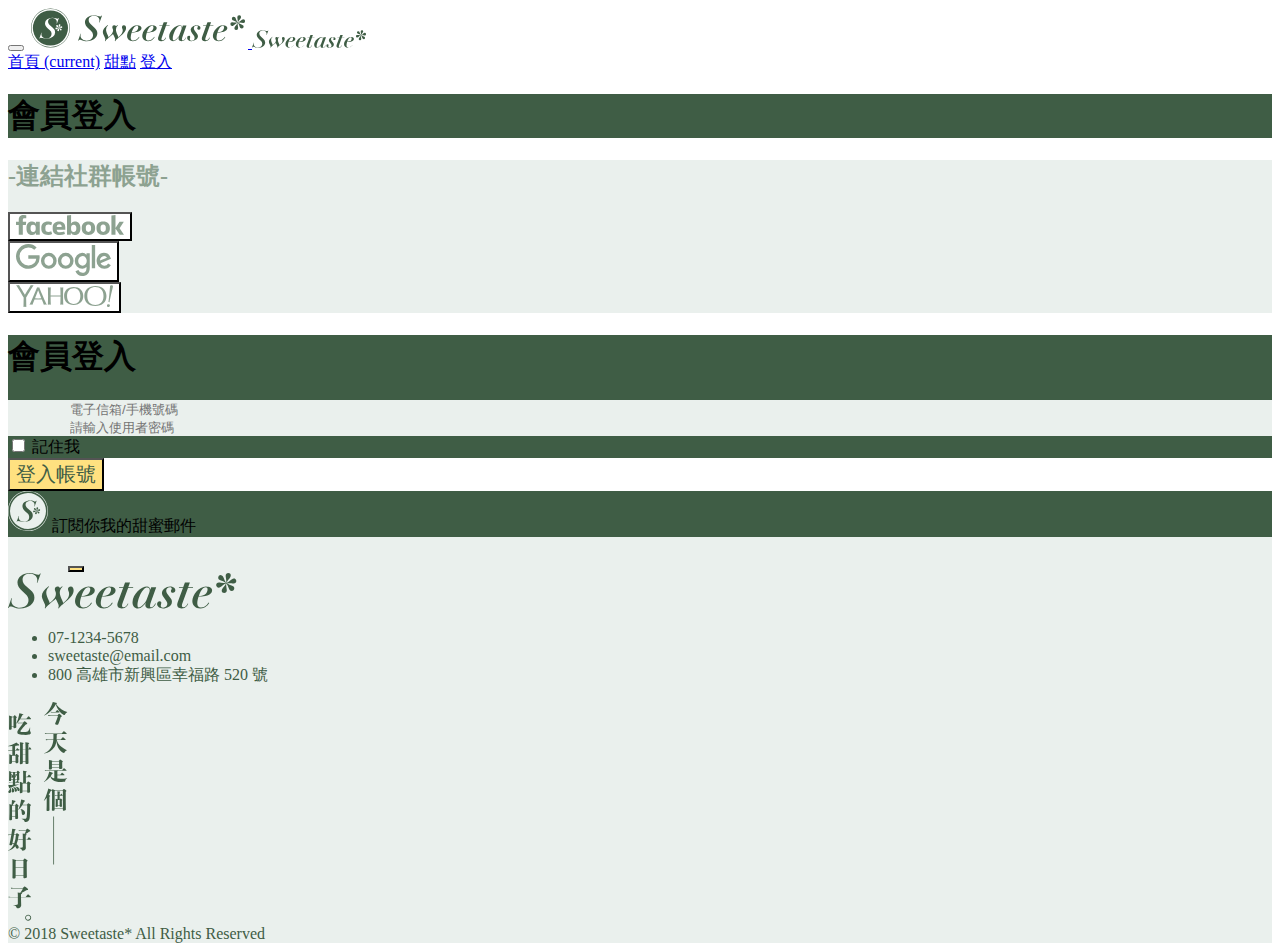
<file: login.html>
<!doctype html>
<html lang="en">
  <head>
    <!-- Required meta tags -->
    <meta charset="utf-8">
    <meta name="viewport" content="width=device-width, initial-scale=1, shrink-to-fit=no">

    <!-- Bootstrap CSS -->
    <link rel="stylesheet" href="https://stackpath.bootstrapcdn.com/bootstrap/4.1.1/css/bootstrap.min.css" integrity="sha384-WskhaSGFgHYWDcbwN70/dfYBj47jz9qbsMId/iRN3ewGhXQFZCSftd1LZCfmhktB" crossorigin="anonymous">
    <!-- fontawesome CSS -->
    <link rel="stylesheet" href="https://use.fontawesome.com/releases/v5.6.3/css/all.css" integrity="sha384-UHRtZLI+pbxtHCWp1t77Bi1L4ZtiqrqD80Kn4Z8NTSRyMA2Fd33n5dQ8lWUE00s/" crossorigin="anonymous">
    <link rel="stylesheet" href="stylesheets/all.css">
    <title>登入</title>

   
  </head>
  <body>
      <div class="container px-0 px-md-3 py-4">
            <nav class="navbar navbar-expand-lg navbar-light bg-transparent">  
                    <button class="navbar-toggler" type="button" data-toggle="collapse" data-target="#navbarNavAltMarkup" aria-controls="navbarNavAltMarkup" aria-expanded="false" aria-label="Toggle navigation">
                               <span class="navbar-toggler-icon"></span>
                    </button>  
                     <a class="navbar-brand" href="#">
                           <img src="image/logo-all-dark.svg" width="220" height="40" class="d-none d-md-block" alt="">
                           <img src="image/logotype-sm-dark.svg" width="114" height="18" class="d-md-none" alt="">
                     </a>
                     <a class="ml-5 d-md-none d-block" style="color:#3F5D45" href="cart.html"><i class="fas fa-shopping-cart"></i></a>
                    
                     <div class="collapse navbar-collapse" id="navbarNavAltMarkup">
                       <div class="navbar-nav ml-auto">
                         <a class="nav-item nav-link active" href="index.html">首頁 <span class="sr-only">(current)</span></a>
                         <a class="nav-item nav-link ml-5" href="product.html">甜點</a>
                         <a class="nav-item nav-link ml-5" href="login.html">登入</a>
                         <a class="nav-item nav-link ml-5 d-none d-md-block" href="cart.html"><i class="fas fa-shopping-cart"></i></a>
                       </div>
                     </div>
                 </nav>
       </div>
          

          <section class="container py-5">
                <div class="row no-gutters justify-content-center">
                     <div class="col-md-10">
                        <div class="p-5 bg-primary-darker d-md-none">
                            <h1 class="h1 text-center text-white">會員登入</h1>
                        </div>
                        <div class="row no-gutters flex-md-row-reverse">
                            <div class="col-md-6">
                                <div class="p-5 bg-primary-lighter">
                                    <h2 class="h4 d-none d-md-block text-center text-primary-light mb-5">-連結社群帳號-</h2>
                                    <div class="row no-gutters">
                                         <div class="col-md-12 col-4 mb-md-4">
                                              <button class="btn btn-block btn-brand-light p-3 h-100">
                                                 <img src="image/ic-facebook-logotype.svg" class="image-fluid" width="108" alt="">
                                              </button>
                                         </div>
                                         <div class="col-md-12 col-4 mb-md-4">
                                             <button class="btn btn-block btn-brand-light p-3 h-100">
                                                 <img src="image/ic-google.svg" class="image-fluid" width="95" alt="">
                                              </button>
                                         </div>
                                         <div class="col-md-12 col-4 mb-md-4">
                                             <button class="btn btn-block btn-brand-light p-3 h-100">
                                                 <img src="image/ic-yahoo.svg" class="image-fluid" width="97" alt="">
                                              </button>
                                         </div>
                                    </div>
                                </div>
                            </div>
                            <div class="col-md-6">
                                 <div class="p-5 bg-primary-darker">
                                    <h1 class="h4 text-white text-center mb-md-5 d-none d-md-block">會員登入</h1>
                                    <div class="form-square form-square-withicon d-flex justify-content-between mb-3 py-3">
                                       <label for="exampleInputEmail1" class="form-icon py-3"><i class="fas fa-user"></i></label>
                                       <input type="text" class="form-control-style bg-primary-lighter" id="exampleInputEmail1" aria-describedby="emailHelp" placeholder="電子信箱/手機號碼">
                                    </div>
                                    <div class="form-square form-square-withicon d-flex justify-content-between mb-3 py-3">
                                       <label for="exampleInputEmail1" class="form-icon py-3"><i class="fas fa-unlock"></i></label>
                                       <input type="text" class="form-control-style bg-primary-lighter" id="exampleInputEmail1" aria-describedby="emailHelp" placeholder="請輸入使用者密碼">
                                    </div>
                                    <div class="custom-control custom-checkbox">
                                       <input type="checkbox" class="custom-control-input" id="customCheck1">
                                       <label class="custom-control-label text-white" for="customCheck1">記住我</label>
                                     </div>
                                 </div>
                                 <button type="submit" class="btn btn-yellow btn-block p-3" style="color:#3F5D45;font-size:20px">登入帳號</button>
                            
                            </div>
                            
                       </div>
                     </div>
                </div>            
          </section>
        
      
          <section class="py-5 bg-darker">
                <div class="container">
                    <div class="row justify-content-center">
                         <div class="col-md-5 mb-md-0 mb-4">
                             <img src="image/logo-light.png" alt="">
                             <span class="h3 text-white mx-3">訂閱你我的甜蜜郵件</span>
                         </div>
                         <div class="col-md-5">
                          <div class=" form-square form-square-withicon input-group mb-3 justify-content-between">     
                            <label for="subscription" class="form-square form-icon mt-3"><i class="far fa-envelope fa-lg"></i></label>            
                            <input id="subscription" type="text" class="form-control-style bg-primary-lighter" placeholder="" aria-label="" aria-describedby="basic-addon1">
                            <div class="input-group-prepend">
                              <button class="btn btn-yellow p-3" style="color:#3F5D45" type="button"><i class="fas fa-arrow-right"></i></button>
                            </div>
                          </div>
                         </div>
                    </div>
                </div>
            </section>
            <footer class="py-5 bg-lighter">
                  <div class="container" style="color:#3F5D45">
                      <div class="row mx-5">
                          <div class="col-md-6 justify-content-center">
                            <div><img src="image/logotype-sm-dark@2x.png" alt=""></div>
                            <ul class="list-unstyled mt-5">
                              <li>07-1234-5678 </li>
                              <li>sweetaste@email.com</li>
                              <li>800 高雄市新興區幸福路 520 號</li>
                            </ul>
                          </div>
                          <div class="col-md-6 text-right  d-none d-md-block">
                             <div><img src="image/sm-今天是個吃甜點的好日子.png" alt=""></div>
                          </div>
                      </div>
                      <div class="row mx-5 mt-5 text-right text-md-left" >
                          <div class="col-md-6">
                              <a href="#" style="color:#3F5D45"><i class="fab fa-facebook-square fa-2x"></i></a>
                              <a href="#" style="color:#3F5D45"><i class="fab fa-instagram fa-2x"></i></a>
                          </div>
                          <div class="col-md-6 text-right">
                             <span>© 2018 Sweetaste* All Rights Reserved</span>
                          </div>
                      </div>
                  </div>
      
            </footer>

    <!-- Optional JavaScript -->
    <!-- jQuery first, then Popper.js, then Bootstrap JS -->
    <script src="https://code.jquery.com/jquery-3.3.1.slim.min.js" integrity="sha384-q8i/X+965DzO0rT7abK41JStQIAqVgRVzpbzo5smXKp4YfRvH+8abtTE1Pi6jizo" crossorigin="anonymous"></script>
    <script src="https://cdnjs.cloudflare.com/ajax/libs/popper.js/1.14.3/umd/popper.min.js" integrity="sha384-ZMP7rVo3mIykV+2+9J3UJ46jBk0WLaUAdn689aCwoqbBJiSnjAK/l8WvCWPIPm49" crossorigin="anonymous"></script>
    <script src="https://stackpath.bootstrapcdn.com/bootstrap/4.1.1/js/bootstrap.min.js" integrity="sha384-smHYKdLADwkXOn1EmN1qk/HfnUcbVRZyYmZ4qpPea6sjB/pTJ0euyQp0Mk8ck+5T" crossorigin="anonymous"></script>
  </body>
</html>
</file>
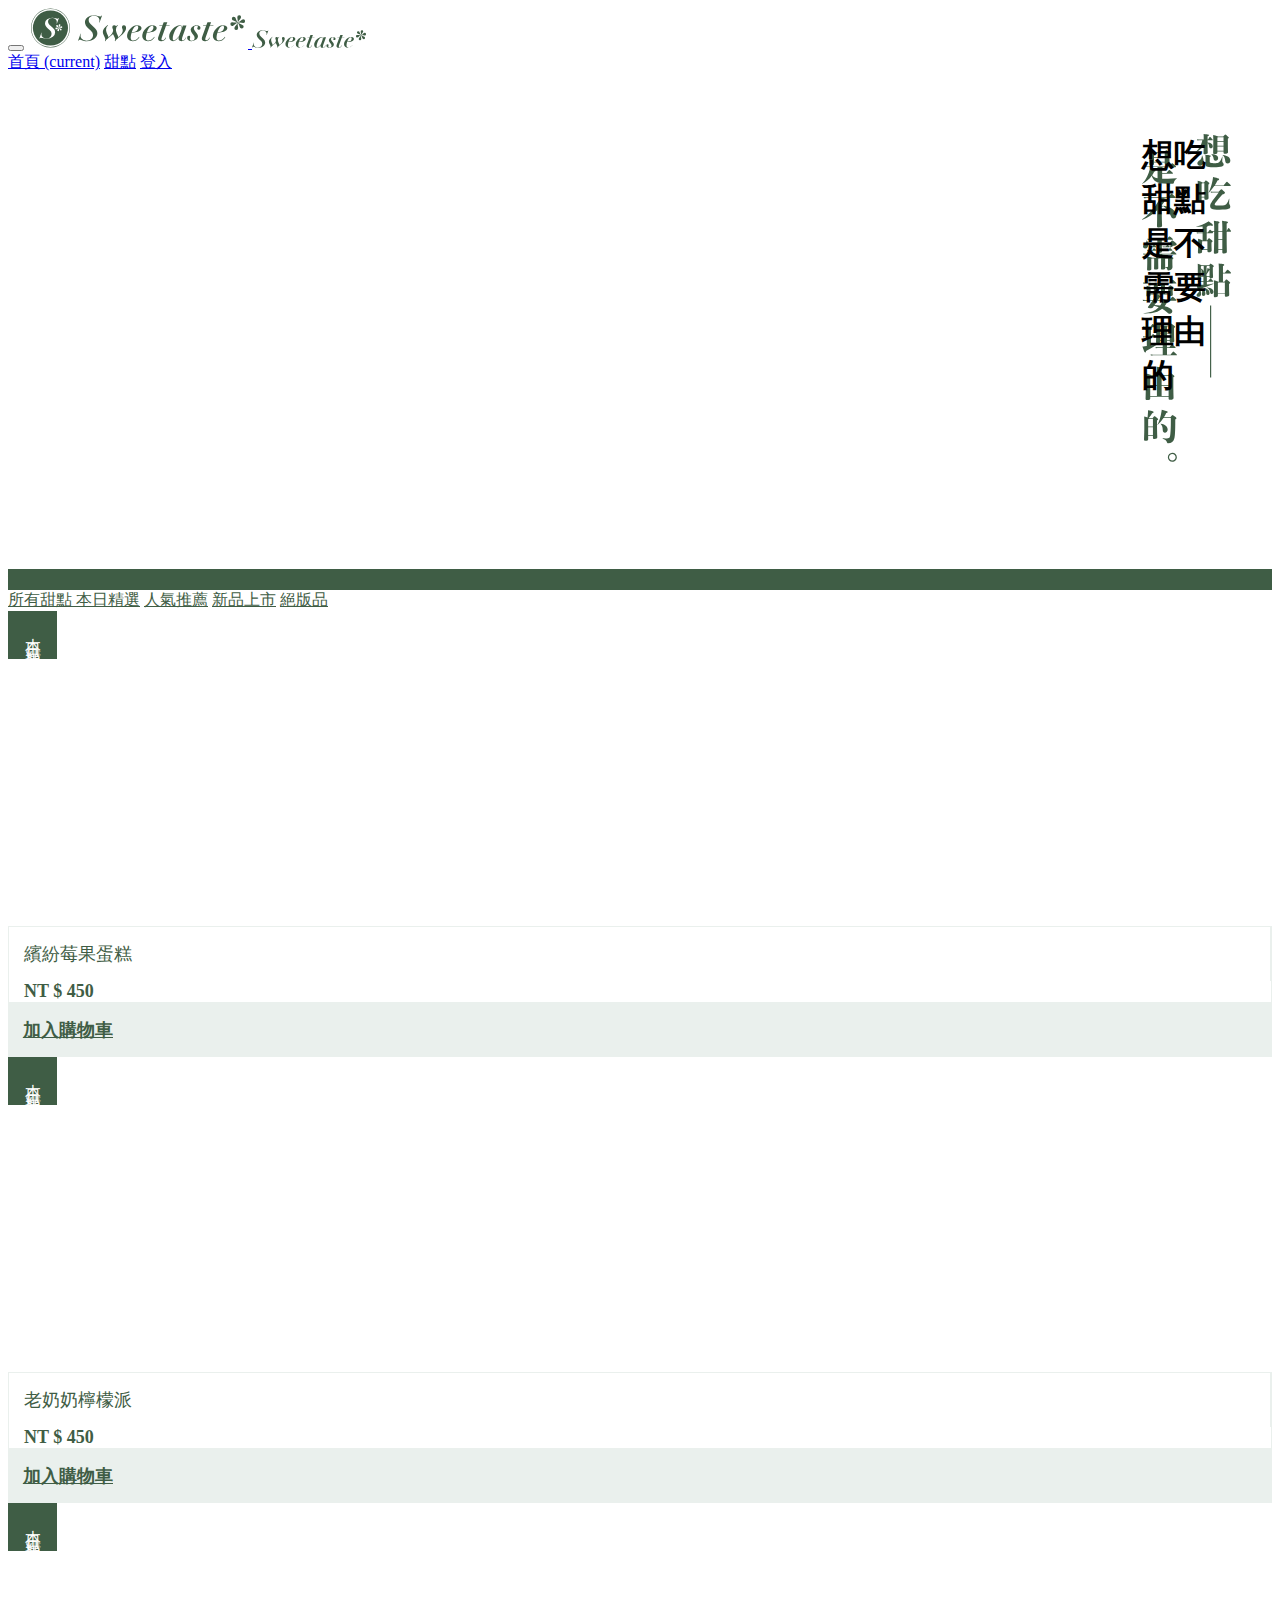
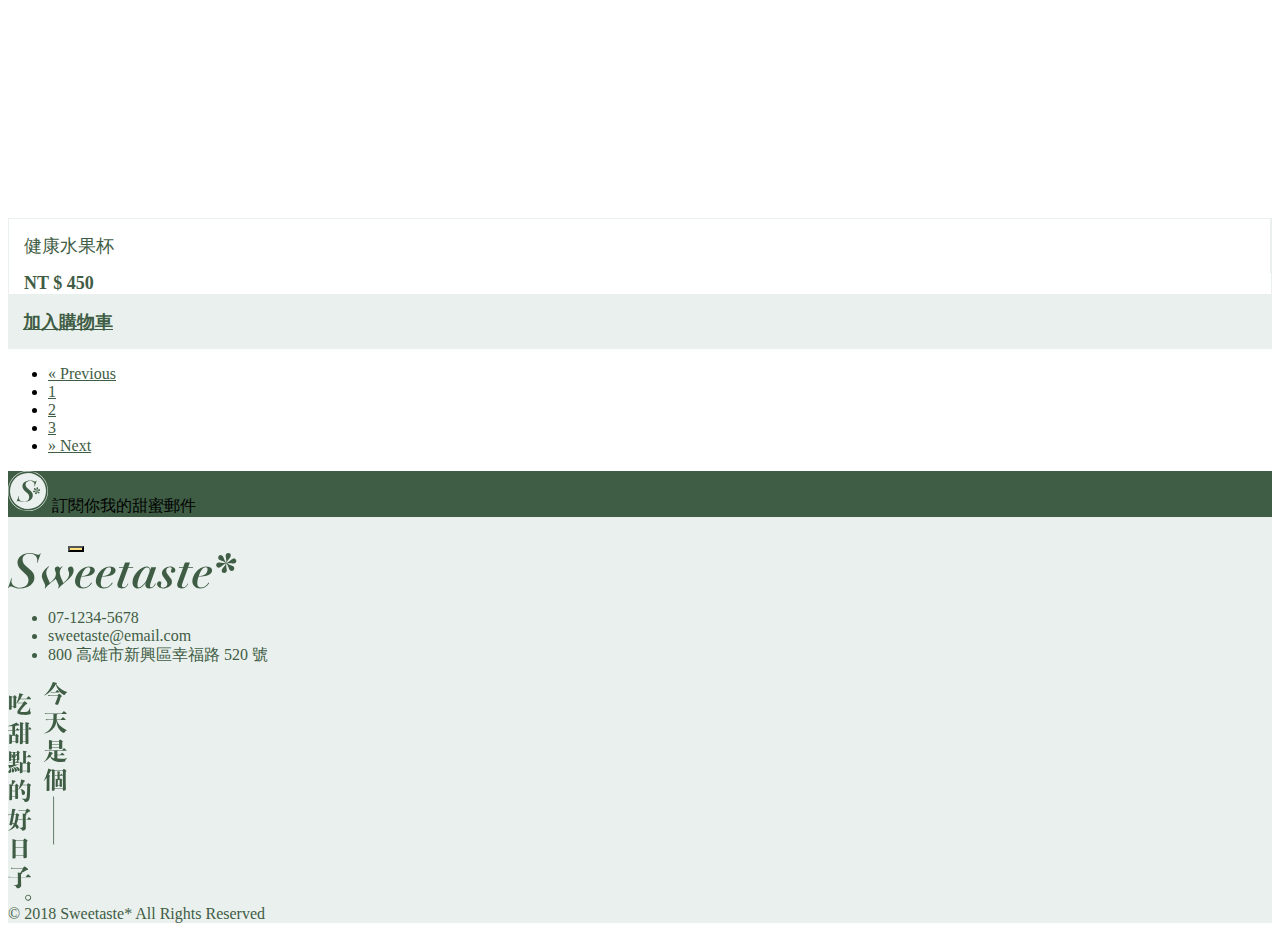
<file: product.html>
<!doctype html>
<html lang="en">
  <head>
    <!-- Required meta tags -->
    <meta charset="utf-8">
    <meta name="viewport" content="width=device-width, initial-scale=1, shrink-to-fit=no">

    <!-- Bootstrap CSS -->
    <link rel="stylesheet" href="https://stackpath.bootstrapcdn.com/bootstrap/4.1.1/css/bootstrap.min.css" integrity="sha384-WskhaSGFgHYWDcbwN70/dfYBj47jz9qbsMId/iRN3ewGhXQFZCSftd1LZCfmhktB" crossorigin="anonymous">
    <!-- fontawesome CSS -->
    <link rel="stylesheet" href="https://use.fontawesome.com/releases/v5.6.3/css/all.css" integrity="sha384-UHRtZLI+pbxtHCWp1t77Bi1L4ZtiqrqD80Kn4Z8NTSRyMA2Fd33n5dQ8lWUE00s/" crossorigin="anonymous">
    <link rel="stylesheet" href="stylesheets/all.css">
    <title>甜點專區</title>

   
  </head>
  <body>
      <div class="container px-0 px-md-3 py-4">
          <nav class="navbar navbar-expand-lg navbar-light bg-transparent">  
              <button class="navbar-toggler" type="button" data-toggle="collapse" data-target="#navbarNavAltMarkup" aria-controls="navbarNavAltMarkup" aria-expanded="false" aria-label="Toggle navigation">
                         <span class="navbar-toggler-icon"></span>
              </button>  
               <a class="navbar-brand" href="#">
                     <img src="image/logo-all-dark.svg" width="220" height="40" class="d-none d-md-block" alt="">
                     <img src="image/logotype-sm-dark.svg" width="114" height="18" class="d-md-none" alt="">
               </a>
               <a class="ml-5 d-md-none d-block" style="color:#3F5D45" href="cart.html"><i class="fas fa-shopping-cart"></i></a>
              
               <div class="collapse navbar-collapse" id="navbarNavAltMarkup">
                 <div class="navbar-nav ml-auto">
                   <a class="nav-item nav-link active" href="#">首頁 <span class="sr-only">(current)</span></a>
                   <a class="nav-item nav-link ml-5" href="product.html">甜點</a>
                   <a class="nav-item nav-link ml-5" href="login.html">登入</a>
                   <a class="nav-item nav-link ml-5 d-none d-md-block" href="cart.html"><i class="fas fa-shopping-cart"></i></a>
                 </div>
               </div>
           </nav>
        </div>
          

          <header class="header my-4">
                <div class="header-main-image bg-cover" style="background-image:url(https://bit.ly/2Qodh3Z)"></div>
                <h1 class="text-hide bg-cover" style="background-image: url(image/lg-想吃甜點是不需要理由的.png); width: 90px;height: 328px">想吃甜點是不需要理由的</h1>
          </header>

          <section class="container py-5">
                <div class="row">
                      <div class="col-md-4 text-center">
                            <div class="list-group mb-4">
                                    <li class="list-group-item  bg-primary-darker text-white">甜點列表</li>
                                    <a href="#" class="list-group-item list-group-item-action ">
                                      所有甜點
                                    </a>
                                    <a href="#" class="list-group-item list-group-item-action">本日精選</a>
                                    <a href="#" class="list-group-item list-group-item-action">人氣推薦</a>
                                    <a href="#" class="list-group-item list-group-item-action">新品上市</a>
                                    <a href="#" class="list-group-item list-group-item-action disabled">絕版品</a>
                            </div>
                      </div>
                      <div class="col-md-8">
                           <div class="row">
                                <div class="col-md-6 mb-4">
                                    <div class="item-image bg-cover" style="background-image:url(https://bit.ly/2QvsT63)">
                                        <div class="item-tag writing-md-vertical">本日精選</div>
                                    </div>
                                    <div class="item-body d-flex text-center">
                                        <div class="item-name col">繽紛莓果蛋糕</div>
                                        <strong class="item-price col">NT $ 450</strong>
                                    </div>
                                    <a href="#" class="btn-lg btn-primary-lighter btn btn-block">加入購物車</a>        
                                </div>
                                 <div class="col-md-6 mb-4">
                                        <div class="item-image bg-cover" style="background-image:url(https://images.unsplash.com/photo-1519915028121-7d3463d20b13?ixlib=rb-1.2.1&ixid=eyJhcHBfaWQiOjEyMDd9&auto=format&fit=crop&w=334&q=80)">
                                            <div class="item-tag writing-md-vertical">本日精選</div>
                                        </div>
                                         <div class="item-body d-flex text-center">
                                            <div class="item-name col">老奶奶檸檬派</div>
                                            <strong class="item-price col">NT $ 450</strong>
                                        </div>
                                        <a href="#" class="btn-lg btn-primary-lighter btn btn-block">加入購物車</a>
                                 </div>
                                 <div class="col-md-6 mb-4">
                                        <div class="item-image bg-cover" style="background-image:url(https://bit.ly/2QiWeQW)">
                                            <div class="item-tag writing-md-vertical">本日精選</div>
                                          </div>
                                          <div class="item-body d-flex text-center">
                                            <div class="item-name col">健康水果杯</div>
                                            <strong class="item-price col">NT $ 450</strong>
                                          </div>
                                          <a href="#" class="btn-lg btn-primary-lighter btn btn-block">加入購物車</a>
                                 </div>
                           </div>
                      </div>
                </div>
                <nav aria-label="Page navigation example">
                        <ul class="pagination pagination-lg justify-content-center">
                          <li class="page-item">
                            <a class="page-link" href="#" aria-label="Previous">
                              <span aria-hidden="true">&laquo;</span>
                              <span class="sr-only">Previous</span>
                            </a>
                          </li>
                          <li class="page-item active"><a class="page-link" href="#">1</a></li>
                          <li class="page-item"><a class="page-link" href="#">2</a></li>
                          <li class="page-item"><a class="page-link" href="#">3</a></li>
                          <li class="page-item">
                            <a class="page-link" href="#" aria-label="Next">
                              <span aria-hidden="true">&raquo;</span>
                              <span class="sr-only">Next</span>
                            </a>
                          </li>
                        </ul>
                </nav>
          </section>
          

      <section class="py-5 bg-darker">
          <div class="container">
              <div class="row justify-content-center">
                   <div class="col-md-5 mb-md-0 mb-4">
                       <img src="image/logo-light.png" alt="">
                       <span class="h3 text-white mx-3">訂閱你我的甜蜜郵件</span>
                   </div>
                   <div class="col-md-5">
                    <div class=" form-square form-square-withicon input-group mb-3 justify-content-between">     
                      <label for="subscription" class="form-square form-icon mt-3"><i class="far fa-envelope fa-lg"></i></label>            
                      <input id="subscription" type="text" class="form-control-style bg-primary-lighter" placeholder="" aria-label="" aria-describedby="basic-addon1">
                      <div class="input-group-prepend">
                        <button class="btn btn-yellow p-3" style="color:#3F5D45" type="button"><i class="fas fa-arrow-right"></i></button>
                      </div>
                    </div>
                   </div>
              </div>
          </div>
      </section>
            <footer class="py-5 bg-lighter">
                  <div class="container" style="color:#3F5D45">
                      <div class="row mx-5">
                          <div class="col-md-6 justify-content-center">
                            <div><img src="image/logotype-sm-dark@2x.png" alt=""></div>
                            <ul class="list-unstyled mt-5">
                              <li>07-1234-5678 </li>
                              <li>sweetaste@email.com</li>
                              <li>800 高雄市新興區幸福路 520 號</li>
                            </ul>
                          </div>
                          <div class="col-md-6 text-right  d-none d-md-block">
                             <div><img src="image/sm-今天是個吃甜點的好日子.png" alt=""></div>
                          </div>
                      </div>
                      <div class="row mx-5 mt-5 text-right text-md-left" >
                          <div class="col-md-6">
                              <a href="#" style="color:#3F5D45"><i class="fab fa-facebook-square fa-2x"></i></a>
                              <a href="#" style="color:#3F5D45"><i class="fab fa-instagram fa-2x"></i></a>
                          </div>
                          <div class="col-md-6 text-right">
                             <span>© 2018 Sweetaste* All Rights Reserved</span>
                          </div>
                      </div>
                  </div>
      
            </footer>

    <!-- Optional JavaScript -->
    <!-- jQuery first, then Popper.js, then Bootstrap JS -->
    <script src="https://code.jquery.com/jquery-3.3.1.slim.min.js" integrity="sha384-q8i/X+965DzO0rT7abK41JStQIAqVgRVzpbzo5smXKp4YfRvH+8abtTE1Pi6jizo" crossorigin="anonymous"></script>
    <script src="https://cdnjs.cloudflare.com/ajax/libs/popper.js/1.14.3/umd/popper.min.js" integrity="sha384-ZMP7rVo3mIykV+2+9J3UJ46jBk0WLaUAdn689aCwoqbBJiSnjAK/l8WvCWPIPm49" crossorigin="anonymous"></script>
    <script src="https://stackpath.bootstrapcdn.com/bootstrap/4.1.1/js/bootstrap.min.js" integrity="sha384-smHYKdLADwkXOn1EmN1qk/HfnUcbVRZyYmZ4qpPea6sjB/pTJ0euyQp0Mk8ck+5T" crossorigin="anonymous"></script>
  </body>
</html>
</file>
<file: stylesheets/all.css>
.header-main-image {
  height: 496px; }

.header {
  position: relative; }

.text-hide {
  position: absolute;
  top: 40px;
  right: 40px; }

.list-group-item {
  color: #3F5D45; }

.page-link {
  color: #3F5D45; }

.btn-brand-light {
  background-color: #fff; }

.form-control-style {
  border: none;
  outline: none;
  -webkit-box-shadow: none;
  box-shadow: none; }

.cart-image {
  width: 110px;
  height: 110px; }

.card-link {
  height: 50px;
  color: #3F5D45;
  font-size: 18px;
  font-weight: bold;
  line-height: 50px; }

.bg-cover {
  background-size: cover;
  background-position: center center; }

.header .header-main-image {
  height: 496px;
  z-index: -1; }

.header .header-image-wrap {
  width: 100%;
  height: 256px;
  position: relative;
  display: -webkit-box;
  display: -ms-flexbox;
  display: flex;
  -webkit-box-pack: center;
  -ms-flex-pack: center;
  justify-content: center;
  -webkit-box-align: center;
  -ms-flex-align: center;
  align-items: center;
  overflow: hidden;
  color: #fff;
  font-weight: bold;
  -webkit-writing-mode: vertical-lr;
  -ms-writing-mode: tb-lr;
  writing-mode: vertical-lr;
  font-size: 24px;
  letter-spacing: 10px;
  text-decoration: none;
  border-right: 1px solid #fff;
  margin-top: -90px; }

.header .header-image-wrap:hover {
  color: #3F5D45; }

.header .header-image {
  position: absolute;
  top: -10px;
  bottom: -10px;
  left: -10px;
  right: -10px;
  z-index: 1; }

.header .header-image-cover {
  position: absolute;
  top: 0;
  bottom: 0;
  left: 0;
  right: 0;
  background-color: #3F5D45;
  opacity: 0.8;
  z-index: 2; }

.header .header-image-cover:hover {
  background-color: #FFE180; }

.header-text {
  z-index: 3; }

/*----------------------------
  section*/
.section-image {
  min-height: 250px; }

@media (min-width: 768px) {
  .my-md-9 {
    margin-top: 105px;
    margin-bottom: 105px; }
  .break-vertical-block {
    margin-top: -24px;
    margin-bottom: -24px; }
  .writing-md-vertical {
    -webkit-writing-mode: vertical-rl;
    -ms-writing-mode: tb-rl;
    writing-mode: vertical-rl; }
  .vertical-content {
    line-height: 2.5; } }

.text-primary-light {
  color: #8DA291 !important; }

.text-primary-dark {
  color: #3F5D45 !important;
  font-weight: bold;
  letter-spacing: 10px; }

.bg-primary-lighter {
  background-color: #EAF0ED !important; }

.bg-primary-darker {
  background-color: #3F5D45 !important; }

.vertical-content {
  max-height: 420px; }

.item-image {
  height: 315px;
  position: relative; }

.item-tag {
  position: absolute;
  top: 0;
  left: 0;
  background-color: #3F5D45;
  color: #fff;
  padding: 14px;
  letter-spacing: 5px; }

.item-icon {
  position: absolute;
  top: 20;
  right: 0; }

.item-body {
  border: 1px solid #EAF0ED; }

.item-name {
  border-right: 1px solid #EAF0ED; }

.col {
  padding: 15px;
  color: #3F5D45;
  font-size: 18px; }

.btn-lg {
  padding: 15px;
  font-size: 18px;
  font-weight: bold;
  color: #3F5D45;
  background-color: #EAF0ED; }

.btn-block {
  display: block; }

.bg-darker {
  background-color: #3F5D45; }

.btn-yellow {
  background-color: #FFE180; }

.bg-lighter {
  background-color: #EAF0ED; }

.form-square {
  background-color: #EAF0ED; }

.form-square-withicon {
  position: relative;
  padding-left: 60px; }

.form-icon {
  color: #3F5D45;
  position: absolute;
  top: 3px;
  left: 20px; }
</file>
